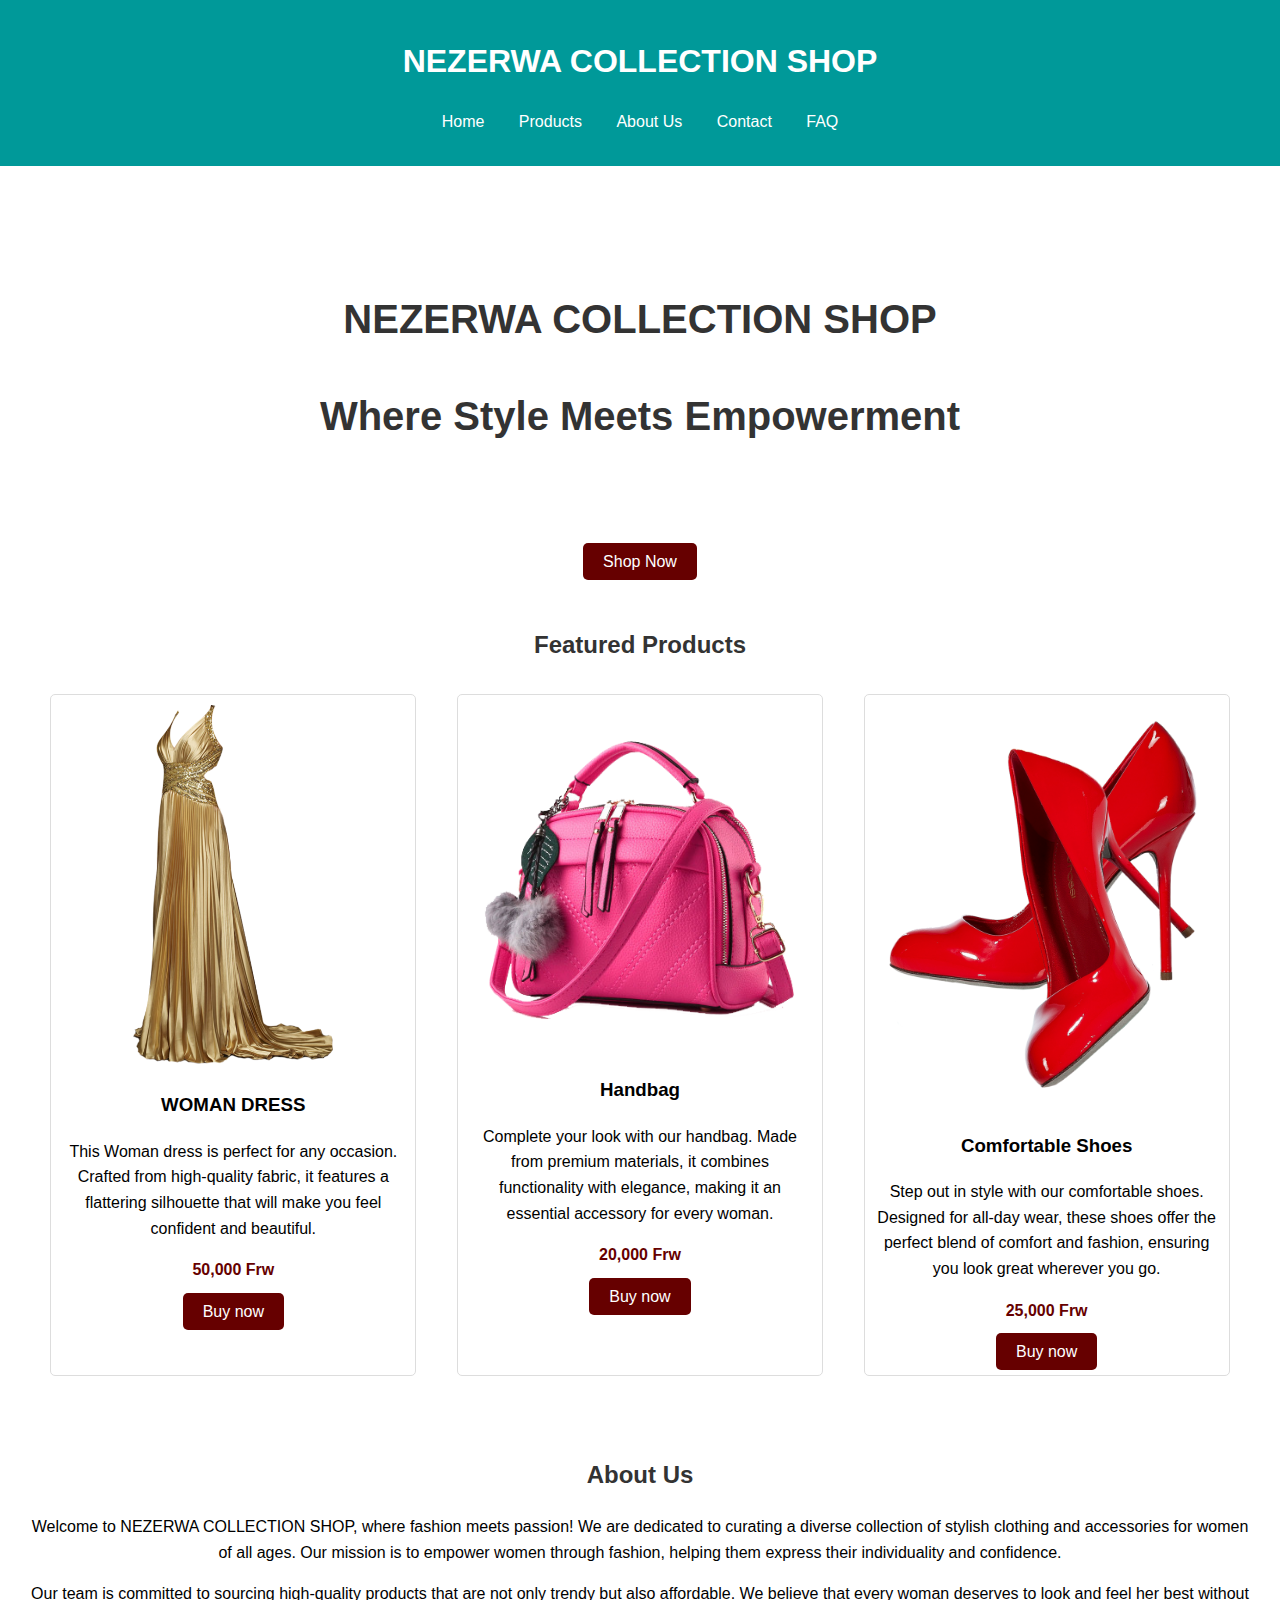
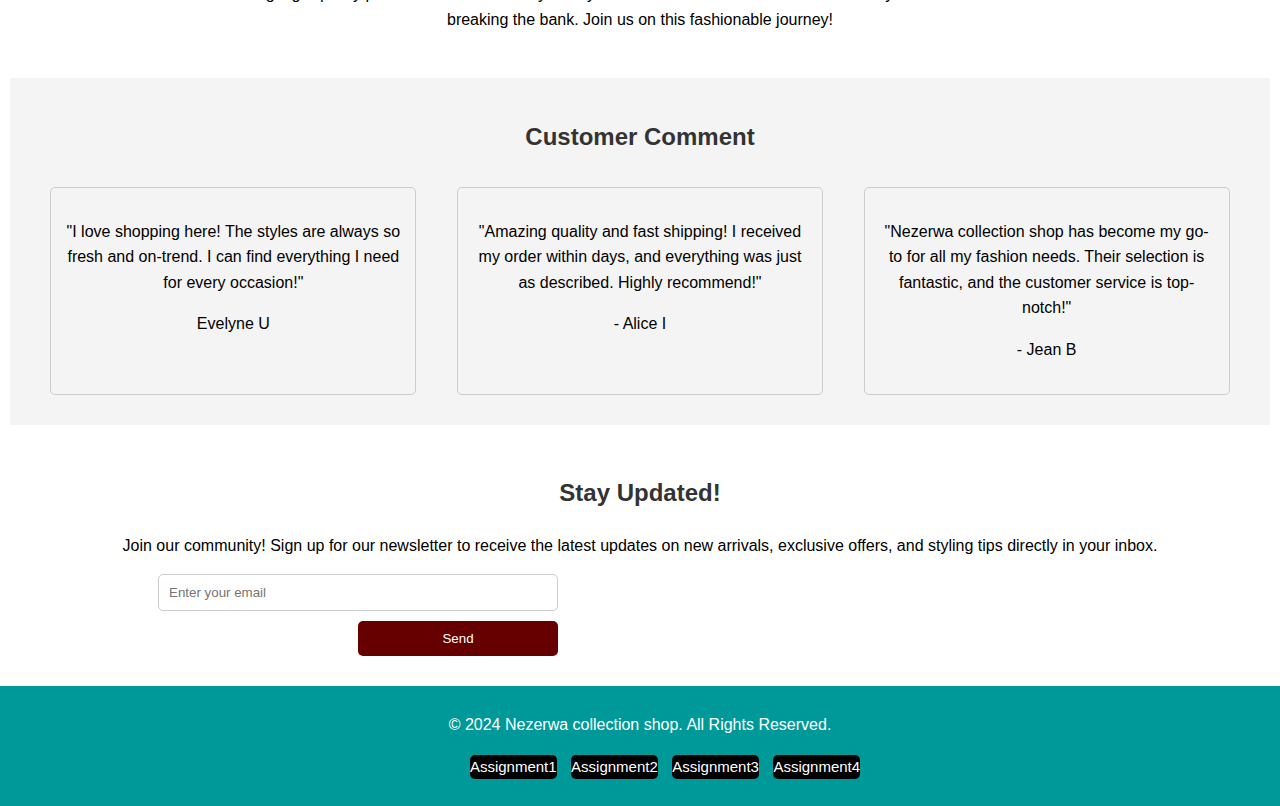
<file: index.html>
<!DOCTYPE html>
<html lang="en">
<head>
    <meta charset="UTF-8">
    <meta name="viewport" content="width=device-width, initial-scale=1.0">
    <title>NEZERWA COLLECTION SHOP-buy</title>
    <link rel="stylesheet" href="styles.css">
    <style type="text/css">
        * {
    box-sizing: border-box;
}

body {
    font-family: Arial, sans-serif;
    margin: 0;
    padding: 0;
    line-height: 1.6;
}

header {
    background: #009999;
    color: #fff;
    padding: 15px 0;
    text-align: center;
}

nav ul {
    list-style: none;
    padding: 0;
}

nav ul li {
    display: inline;
    margin: 0 15px;
}

nav ul li a {
    color: #fff;
    text-decoration: none;
    height: 20px;
}

#hero {
    height: 400px;
    display: flex;
    justify-content: center;
    align-items: center;
    color: white;
    text-align: center;
}

.hero-content h2 {
    font-size: 2.5em;
    margin-bottom: 10px;
}

.hero-content p {
    font-size: 1.2em;
    margin-bottom: 20px;
}

.btn {
    background:#660000;
    color: white;
    padding: 10px 20px;
    border: none;
    border-radius: 5px;
    text-decoration: none;
}

#products, #about, #testimonials, #newsletter {
    padding: 20px;
    text-align: center;
}

.product-container {
    display: flex;
    justify-content: space-around;
    flex-wrap: wrap;
}

.product {
    border: 1px solid #ddd;
    border-radius: 5px;
    padding: 10px;
    margin: 10px;
    width: 30%;
}

.product img {
    max-width: 100%;
    border-radius: 5px;
}

.price {
    font-weight: bold;
    color: #660000;;
}

#testimonials {
    background: #f4f4f4;
    padding: 20px;
}

.testimonial-container {
    display: flex;
    justify-content: space-around;
    flex-wrap: wrap;
}

.testimonial {
    border: 1px solid #ccc;
    border-radius: 5px;
    padding: 15px;
    margin: 10px;
    width: 30%;
}

#newsletter {
    padding: 20px;
    text-align: center;
}

form {
    margin-top: 10px;
}

form input {
    padding: 10px;
    width: 400px;
    border: 1px solid #ccc;
    border-radius: 5px;
    margin-left: 128px;
}
form .btn{
    margin-left: 328px;
    width: 200px;
}

footer {
    text-align: center;
    padding: 10px;
    background: #009999;
    color: #fff;
}
footer ol li {
    display:inline-flex;
    text-align: center;
    margin-left: 10px;
    font-size: 15px;
    color: white;
    background-color: black;
    border-radius: 5px;
}


    </style>
</head>
<body>
    <header>
        <h1>NEZERWA COLLECTION SHOP</h1>
        <nav>
            <ul>
                <li><a href="index.html">Home</a></li>
                <li><a href="products.html">Products</a></li>
                <li><a href="about.html">About Us</a></li>
                <li><a href="contact.html">Contact</a></li>
                <li><a href="faq.html">FAQ</a></li>
            </ul>
        </nav>
    </header>
<section id="hero">
        <div class="hero-content">

Welcome to NEZERWA COLLECTION SHOP
Where Style Meets Empowerment
At NEZERWA COLLECTION, we believe that fashion is more than just clothing; it's a powerful form of self-expression. Our carefully curated collection celebrates the diverse beauty of women, offering stylish and high-quality pieces that inspire confidence and creativity.
            <h2>NEZERWA COLLECTION SHOP</h2>
            <h2>Where Style Meets Empowerment</h2>
            <p>At NEZERWA COLLECTION SHOP, we believe that fashion is an expression of individuality.Explore our collection to find the perfect pieces that reflect your unique style and personality. From chic dresses to stylish accessories, we have something for every woman.</p>
            <a href="products.html" class="btn">Shop Now</a>
        </div>
    </section>

    <section id="products">
        <h2>Featured Products</h2>
        <div class="product-container">
            <div class="product">
                <img src="medias/dress.png" alt="Elegant Dress" width="200">
                <h3>WOMAN DRESS</h3>
                <p>This Woman dress is perfect for any occasion. Crafted from high-quality fabric, it features a flattering silhouette that will make you feel confident and beautiful.</p>
                <p class="price">50,000 Frw</p>
                <a href="buy.html" class="btn">Buy now</a>
            </div>
            <div class="product">
                <img src="medias/bag.png" alt="Stylish Handbag">
                <h3>Handbag</h3>
                <p>Complete your look with our  handbag. Made from premium materials, it combines functionality with elegance, making it an essential accessory for every woman.</p>
                <p class="price">20,000 Frw</p>
                <a href="buy.html" class="btn">Buy now</a>
            </div>
            <div class="product">
                <img src="medias/shoes.png" alt="Comfortable Shoes">
                <h3>Comfortable Shoes</h3>
                <p>Step out in style with our comfortable shoes. Designed for all-day wear, these shoes offer the perfect blend of comfort and fashion, ensuring you look great wherever you go.</p>
                <p class="price">25,000 Frw</p>
                <a href="buy.html" class="btn">Buy now</a>
            </div>
        </div>
    </section>

    <section id="about">
        <h2>About Us</h2>
        <p>Welcome to NEZERWA COLLECTION SHOP, where fashion meets passion! We are dedicated to curating a diverse collection of stylish clothing and accessories for women of all ages. Our mission is to empower women through fashion, helping them express their individuality and confidence.</p>
        <p>Our team is committed to sourcing high-quality products that are not only trendy but also affordable. We believe that every woman deserves to look and feel her best without breaking the bank. Join us on this fashionable journey!</p>
    </section>

    <section id="testimonials">
        <h2>Customer Comment</h2>
        <div class="testimonial-container">
            <div class="testimonial">
                <p>"I love shopping here! The styles are always so fresh and on-trend. I can find everything I need for every occasion!"</p>
                <p> Evelyne U</p>
            </div>
            <div class="testimonial">
                <p>"Amazing quality and fast shipping! I received my order within days, and everything was just as described. Highly recommend!"</p>
                <p>- Alice I</p>
            </div>
            <div class="testimonial">
                <p>"Nezerwa collection shop has become my go-to for all my fashion needs. Their selection is fantastic, and the customer service is top-notch!"</p>
                <p>- Jean B</p>
            </div>
        </div>
    </section>

    <section id="newsletter">
        <h2>Stay Updated!</h2>
        <p>Join our community! Sign up for our newsletter to receive the latest updates on new arrivals, exclusive offers, and styling tips directly in your inbox.</p>
        <form>
            <input type="email" placeholder="Enter your email" required>
            <button type="submit" class="btn">Send</button></a>
        </form>
    </section>
    <footer>
        <p>&copy; 2024 Nezerwa collection shop. All Rights Reserved.</p>
            <ol>
                 <a href="Assignment/Ass1.html"><li>Assignment1</li></a>
                 <a href="Assignment/Ass2.html"><li>Assignment2</li></a>
                 <a href="Assignment/Ass3.html"><li>Assignment3</li></a>
                 <a href="#"><li>Assignment4</li></a>
            </ol>
        </nav>
    </footer>
</body>
</html>
</file>
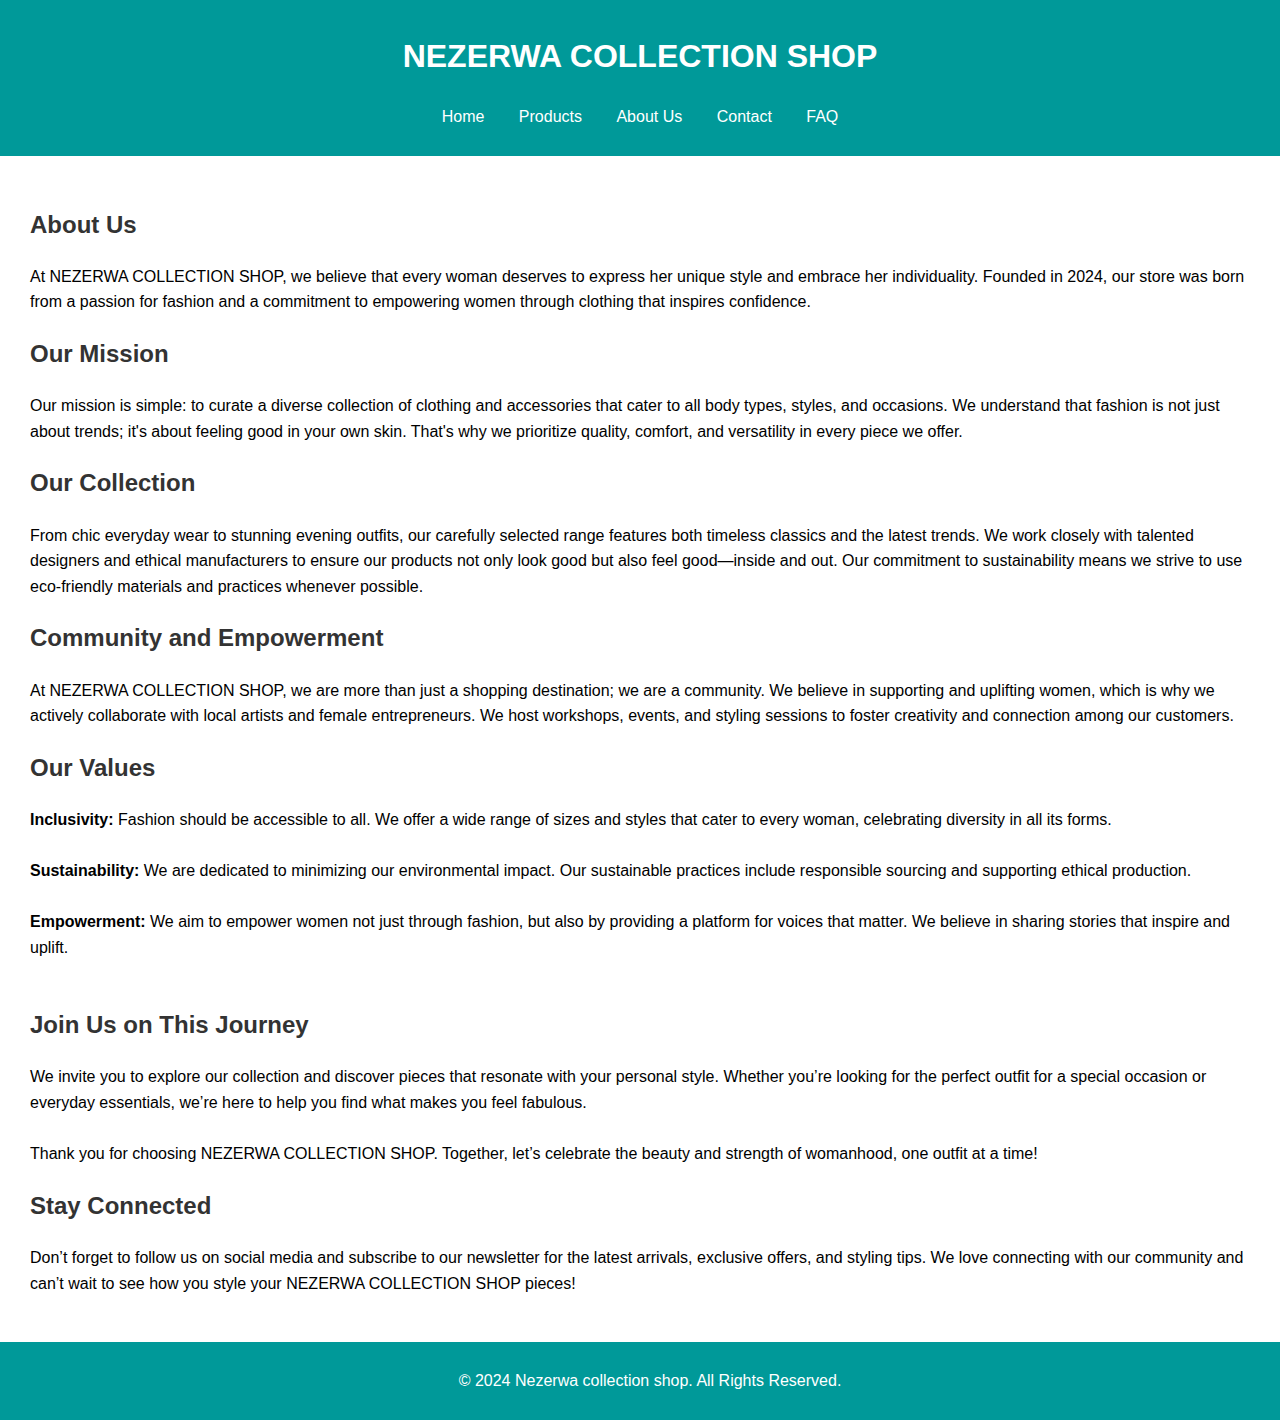
<file: about.html>
<!DOCTYPE html>
<html lang="en">
<head>
    <meta charset="UTF-8">
    <meta name="viewport" content="width=device-width, initial-scale=1.0">
    <title>NEZERWA COLLECTION SHOP - About Us</title>
    <link rel="stylesheet" href="styles.css">
</head>
<body>
    <header>
        <h1>NEZERWA COLLECTION SHOP</h1>
        <nav>
            <ul>
                <li><a href="index.html">Home</a></li>
                <li><a href="products.html">Products</a></li>
                <li><a href="about.html">About Us</a></li>
                <li><a href="contact.html">Contact</a></li>
                <li><a href="faq.html">FAQ</a></li>
            </ul>
        </nav>
    </header>

    <section id="about">
        <h2>About Us</h2>
<p>
At NEZERWA COLLECTION SHOP, we believe that every woman deserves to express her unique style and embrace her individuality. Founded in 2024, our store was born from a passion for fashion and a commitment to empowering women through clothing that inspires confidence.
</p>
</div>
<div class="mission">
<h2>Our Mission</h2>
Our mission is simple: to curate a diverse collection of clothing and accessories that cater to all body types, styles, and occasions. We understand that fashion is not just about trends; it's about feeling good in your own skin. That's why we prioritize quality, comfort, and versatility in every piece we offer.
</div>
<h2>Our Collection</h2>
From chic everyday wear to stunning evening outfits, our carefully selected range features both timeless classics and the latest trends. We work closely with talented designers and ethical manufacturers to ensure our products not only look good but also feel good—inside and out. Our commitment to sustainability means we strive to use eco-friendly materials and practices whenever possible.

<h2>Community and Empowerment</h2>
At NEZERWA COLLECTION SHOP, we are more than just a shopping destination; we are a community. We believe in supporting and uplifting women, which is why we actively collaborate with local artists and female entrepreneurs. We host workshops, events, and styling sessions to foster creativity and connection among our customers.

<h2>Our Values</h2>
<strong>Inclusivity:</strong> Fashion should be accessible to all. We offer a wide range of sizes and styles that cater to every woman, celebrating diversity in all its forms.

<br><br>

<strong>Sustainability:</strong> We are dedicated to minimizing our environmental impact. Our sustainable practices include responsible sourcing and supporting ethical production.

<br><br>

<strong>Empowerment:</strong> We aim to empower women not just through fashion, but also by providing a platform for voices that matter. We believe in sharing stories that inspire and uplift.

<br><br>

<h2>Join Us on This Journey</h2>
We invite you to explore our collection and discover pieces that resonate with your personal style. Whether you’re looking for the perfect outfit for a special occasion or everyday essentials, we’re here to help you find what makes you feel fabulous.

<br><br>

Thank you for choosing NEZERWA COLLECTION SHOP. Together, let’s celebrate the beauty and strength of womanhood, one outfit at a time!

<h2>Stay Connected</h2>
Don’t forget to follow us on social media and subscribe to our newsletter for the latest arrivals, exclusive offers, and styling tips. We love connecting with our community and can’t wait to see how you style your NEZERWA COLLECTION SHOP pieces!</p>
    </section>

    <footer>
        <p>&copy; 2024 Nezerwa collection shop. All Rights Reserved.</p>
    </footer>
</body>
</html>
</file>
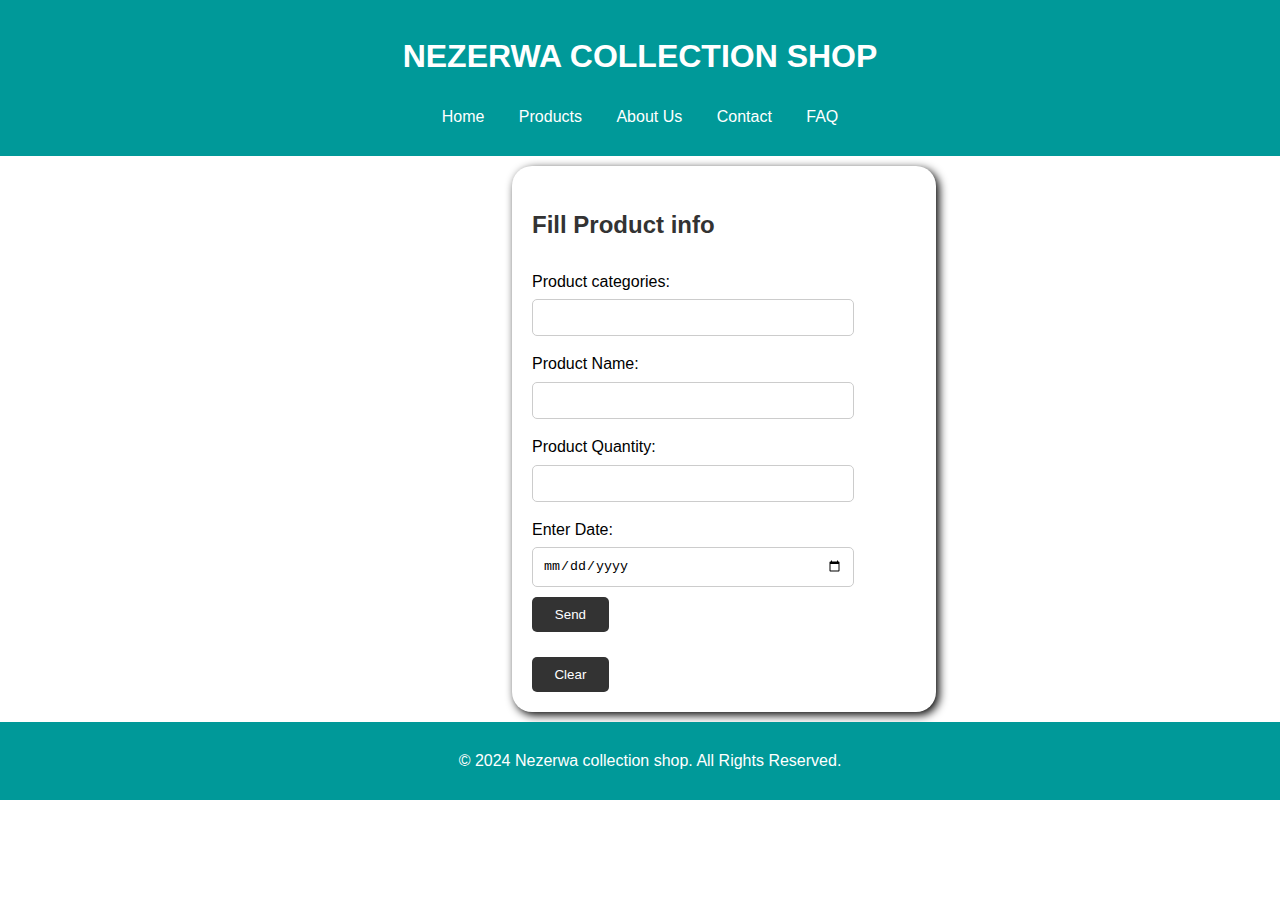
<file: buy.html>
<!DOCTYPE html>
<html lang="en">
<head>
    <meta charset="UTF-8">
    <meta name="viewport" content="width=device-width, initial-scale=1.0">
    <title>NEZERWA COLLECTION SHOP - Contact</title>
    <link rel="stylesheet" href="styles.css">
    <style type="text/css">
        #contact{
            margin-left: 40%;
            width: 30%;
            box-shadow: 3px 3px 10px black;
            border-radius: 20px;
        }
        form{
            height: 40%;
            width: 20%;
        }
        form input{
            width: 300px;
        }
        form label{
            width: 300px;
        }
        .socialmedia img{
            height: 35px;
            width: 25px;
            margin-left: 20px;
        }
        label{
            margin: 10px 0 5px;
        }
    </style>
</head>
<body>
    <header>
        <h1>NEZERWA COLLECTION SHOP</h1>
        <nav>
            <ul>
                <li><a href="index.html">Home</a></li>
                <li><a href="products.html">Products</a></li>
                <li><a href="about.html">About Us</a></li>
                <li><a href="contact.html">Contact</a></li>
                <li><a href="faq.html">FAQ</a></li>
            </ul>
        </nav>
    </header>

    <section id="contact">
        <h2>Fill Product info</h2>
        <form>
            <label for="name">Product categories:</label>
            <input type="text" id="namec" name="namec" required>
            <label for="name">Product Name:</label>
            <input type="text" id="namec" name="namec" required>
            <label for="email">Product Quantity:</label>
            <input type="quantity" id="quantity" name="quantity" required>
             <label for="name">Enter Date:</label>
            <input type="date"  name="date" required>
             <button type="submit">Send</button><br>
             <button type="reset">Clear</button>
        </form>
    </section>
    <footer>
        <p>&copy; 2024 Nezerwa collection shop. All Rights Reserved.</p>
    </footer>
</body>
</html>
</file>
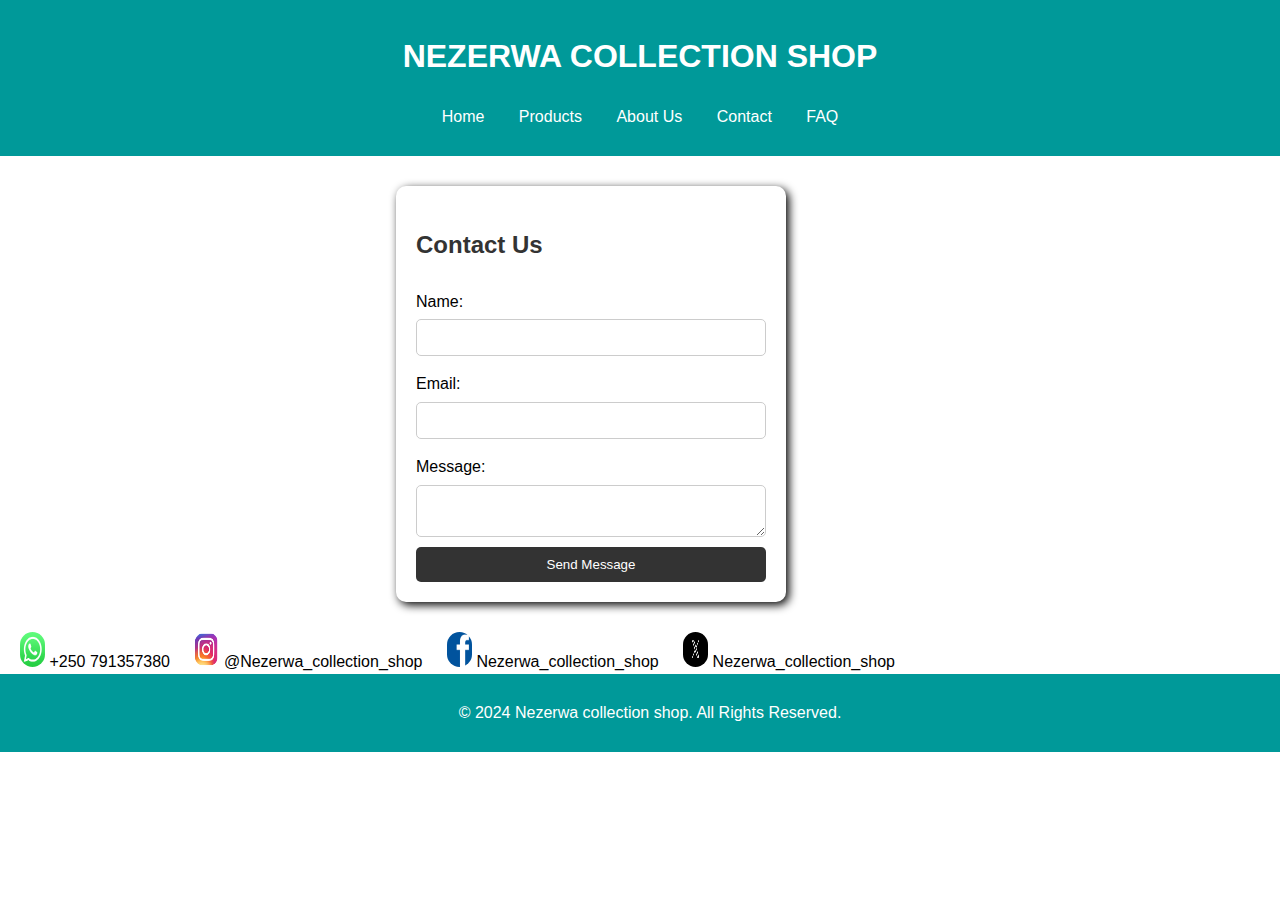
<file: contact.html>
<!DOCTYPE html>
<html lang="en">
<head>
    <meta charset="UTF-8">
    <meta name="viewport" content="width=device-width, initial-scale=1.0">
    <title>NEZERWA COLLECTION SHOP - Contact</title>
    <link rel="stylesheet" href="styles.css">
    <style type="text/css">

        form{
            height: 40%;
            width: 350px;
            margin-left: 30%;
            max-width: 400px;
            box-shadow: 3px 3px 10px black;
            padding: 20px;
            border-radius: 10px;
        }
        .socialmedia img{
            height: 35px;
            width: 25px;
            margin-left: 20px;
            border-radius: 10rem;
        }

    </style>
</head>
<body>
    <header>
        <h1>NEZERWA COLLECTION SHOP</h1>
        <nav>
            <ul>
                <li><a href="index.html">Home</a></li>
                <li><a href="products.html">Products</a></li>
                <li><a href="about.html">About Us</a></li>
                <li><a href="contact.html">Contact</a></li>
                <li><a href="faq.html">FAQ</a></li>
            </ul>
        </nav>
    </header>

    <section id="contact">
     
        
        <form>
            <h2>Contact Us</h2>
            <label for="name">Name:</label>
            <input type="text" id="name" name="name" required>

            <label for="email">Email:</label>
            <input type="email" id="email" name="email" required>

            <label for="message">Message:</label>
            <textarea id="message" name="message" required></textarea>
            <button type="submit">Send Message</button>
        </form>
    </section>
    <div class="socialmedia">
 
       <a href="https://web.whatsapp.com"> <img src="medias/watsapp.png"></a>
         +250 791357380
         <a href="https://www.instagram.com">  <img src="medias/instagram.png"></a>
          @Nezerwa_collection_shop
         <a href="https://www.facebook.com">  <img src="medias/facebook.png"></a>
         Nezerwa_collection_shop
          <a href="https://x.com/i/flow/login">  <img src="medias/download.png"></a>
         Nezerwa_collection_shop
    </div>

    <footer>
        <p>&copy; 2024 Nezerwa collection shop. All Rights Reserved.</p>
    </footer>
</body>
</html>
</file>
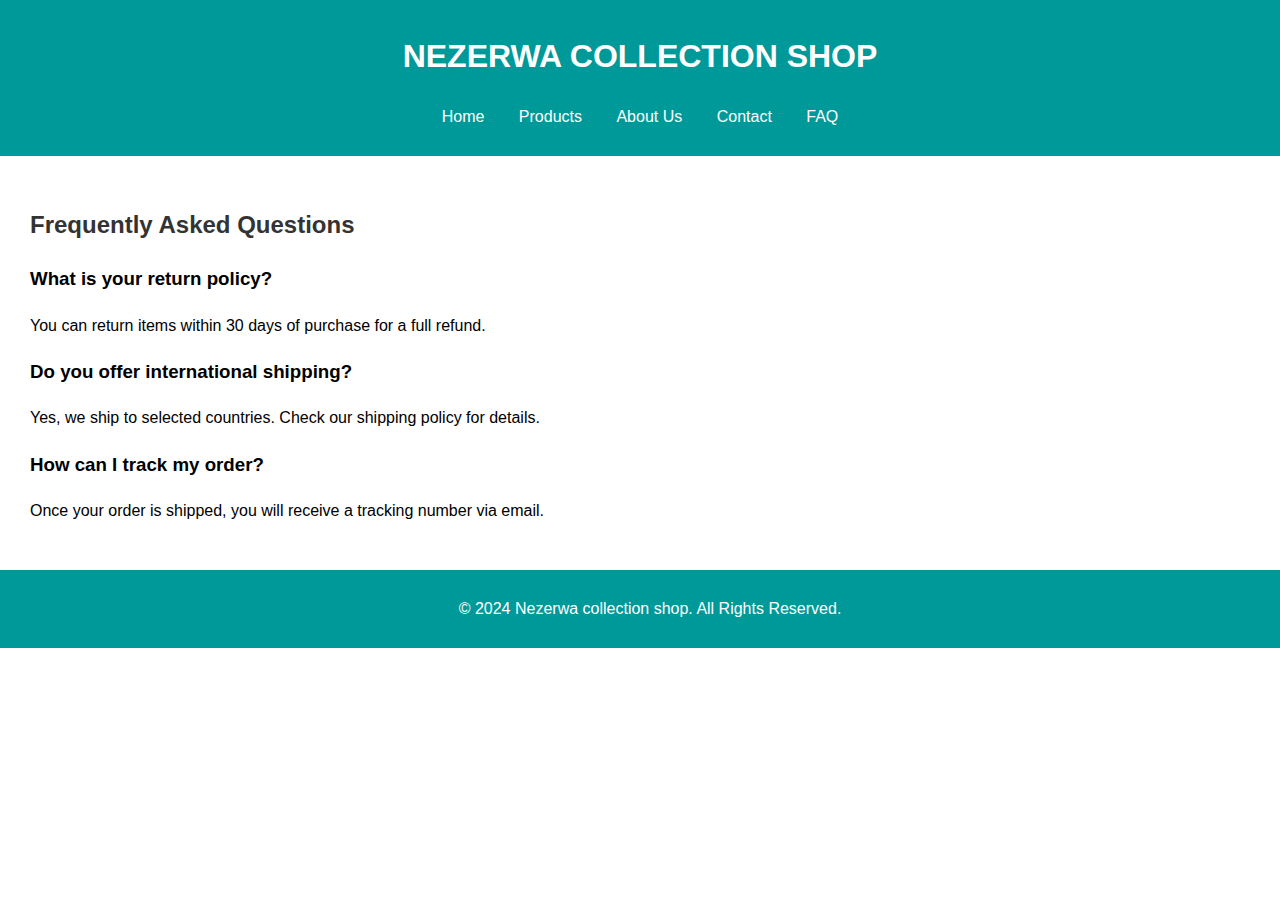
<file: faq.html>
<!DOCTYPE html>
<html lang="en">
<head>
    <meta charset="UTF-8">
    <meta name="viewport" content="width=device-width, initial-scale=1.0">
    <title>NEZERWA COLLECTION SHOP - FAQ</title>
    <link rel="stylesheet" href="styles.css">
</head>
<body>
    <header>
        <h1>NEZERWA COLLECTION SHOP</h1>
        <nav>
            <ul>
                <li><a href="index.html">Home</a></li>
                <li><a href="products.html">Products</a></li>
                <li><a href="about.html">About Us</a></li>
                <li><a href="contact.html">Contact</a></li>
                <li><a href="faq.html">FAQ</a></li>
            </ul>
        </nav>
    </header>

    <section id="faq">
        <h2>Frequently Asked Questions</h2>
        <h3>What is your return policy?</h3>
        <p>You can return items within 30 days of purchase for a full refund.</p>
        <h3>Do you offer international shipping?</h3>
        <p>Yes, we ship to selected countries. Check our shipping policy for details.</p>
        <h3>How can I track my order?</h3>
        <p>Once your order is shipped, you will receive a tracking number via email.</p>
    </section>

    <footer>
        <p>&copy; 2024 Nezerwa collection shop. All Rights Reserved.</p>
    </footer>
</body>
</html>
</file>
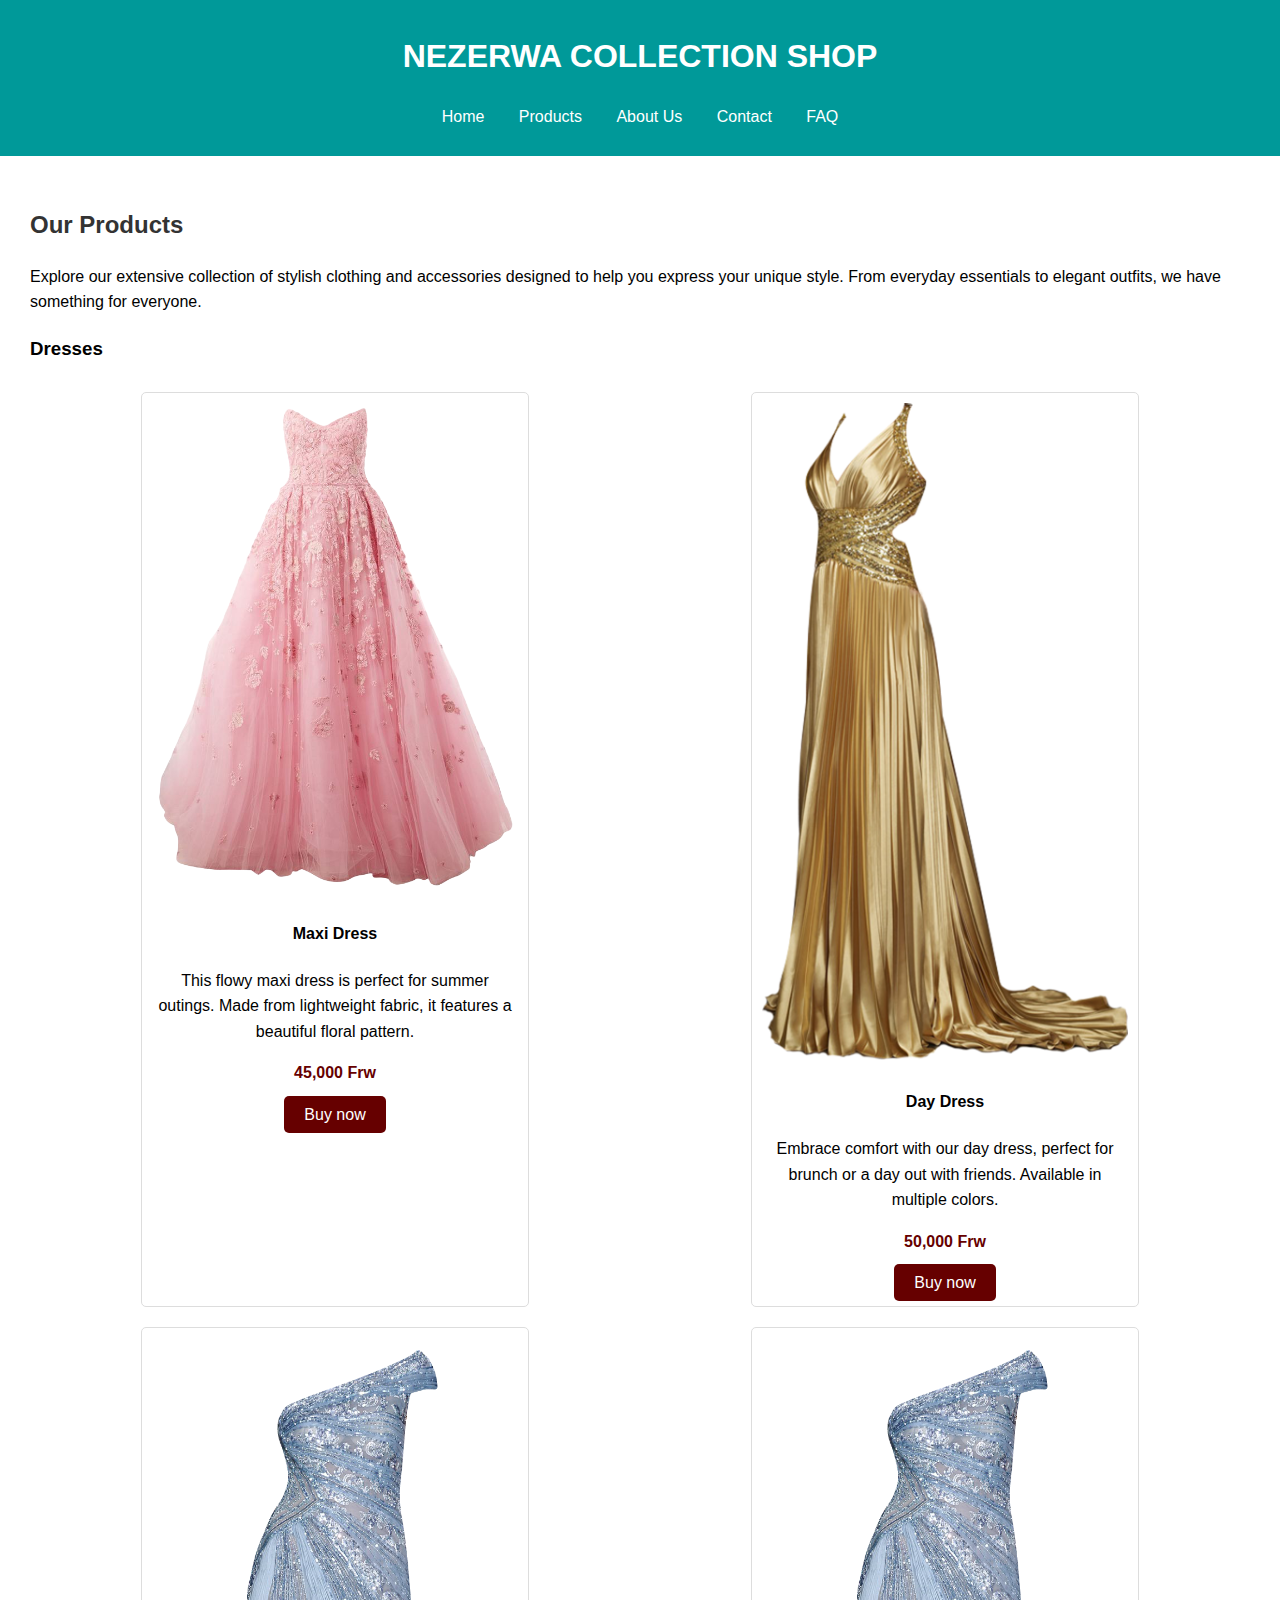
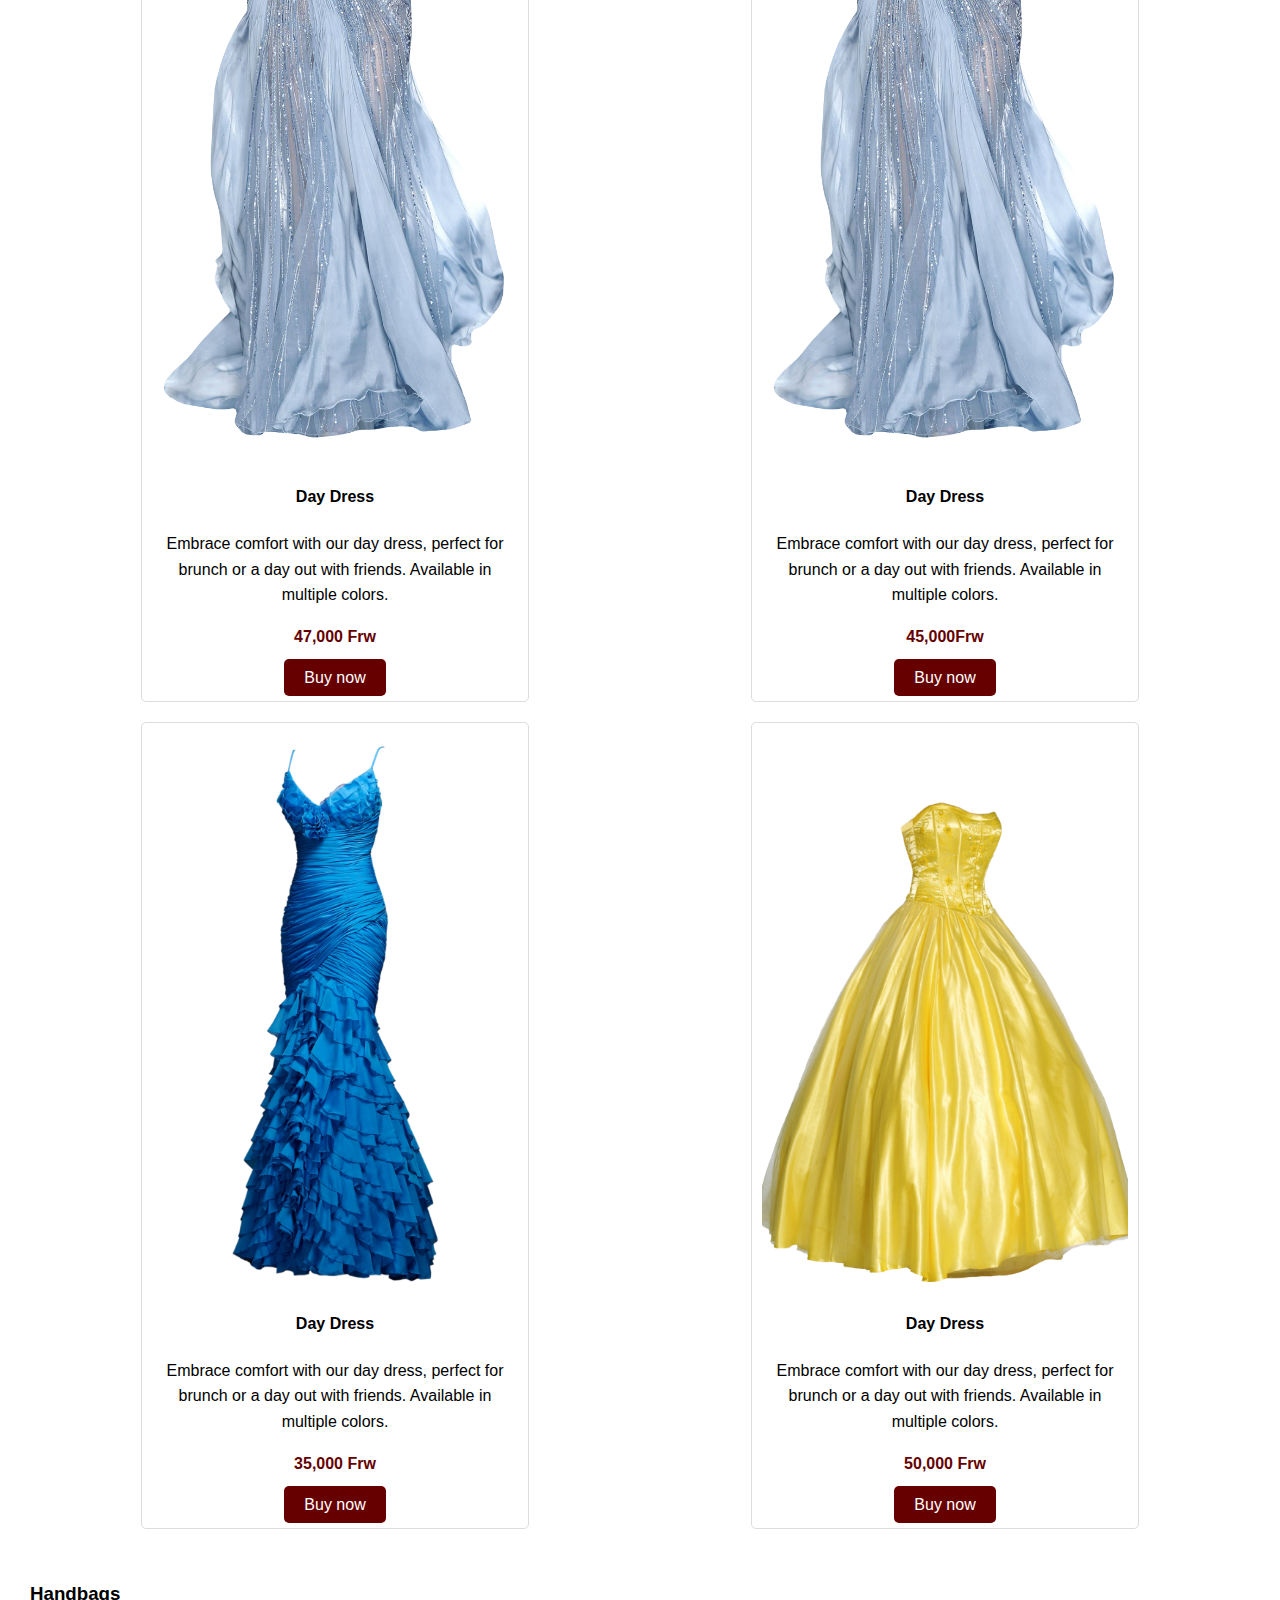
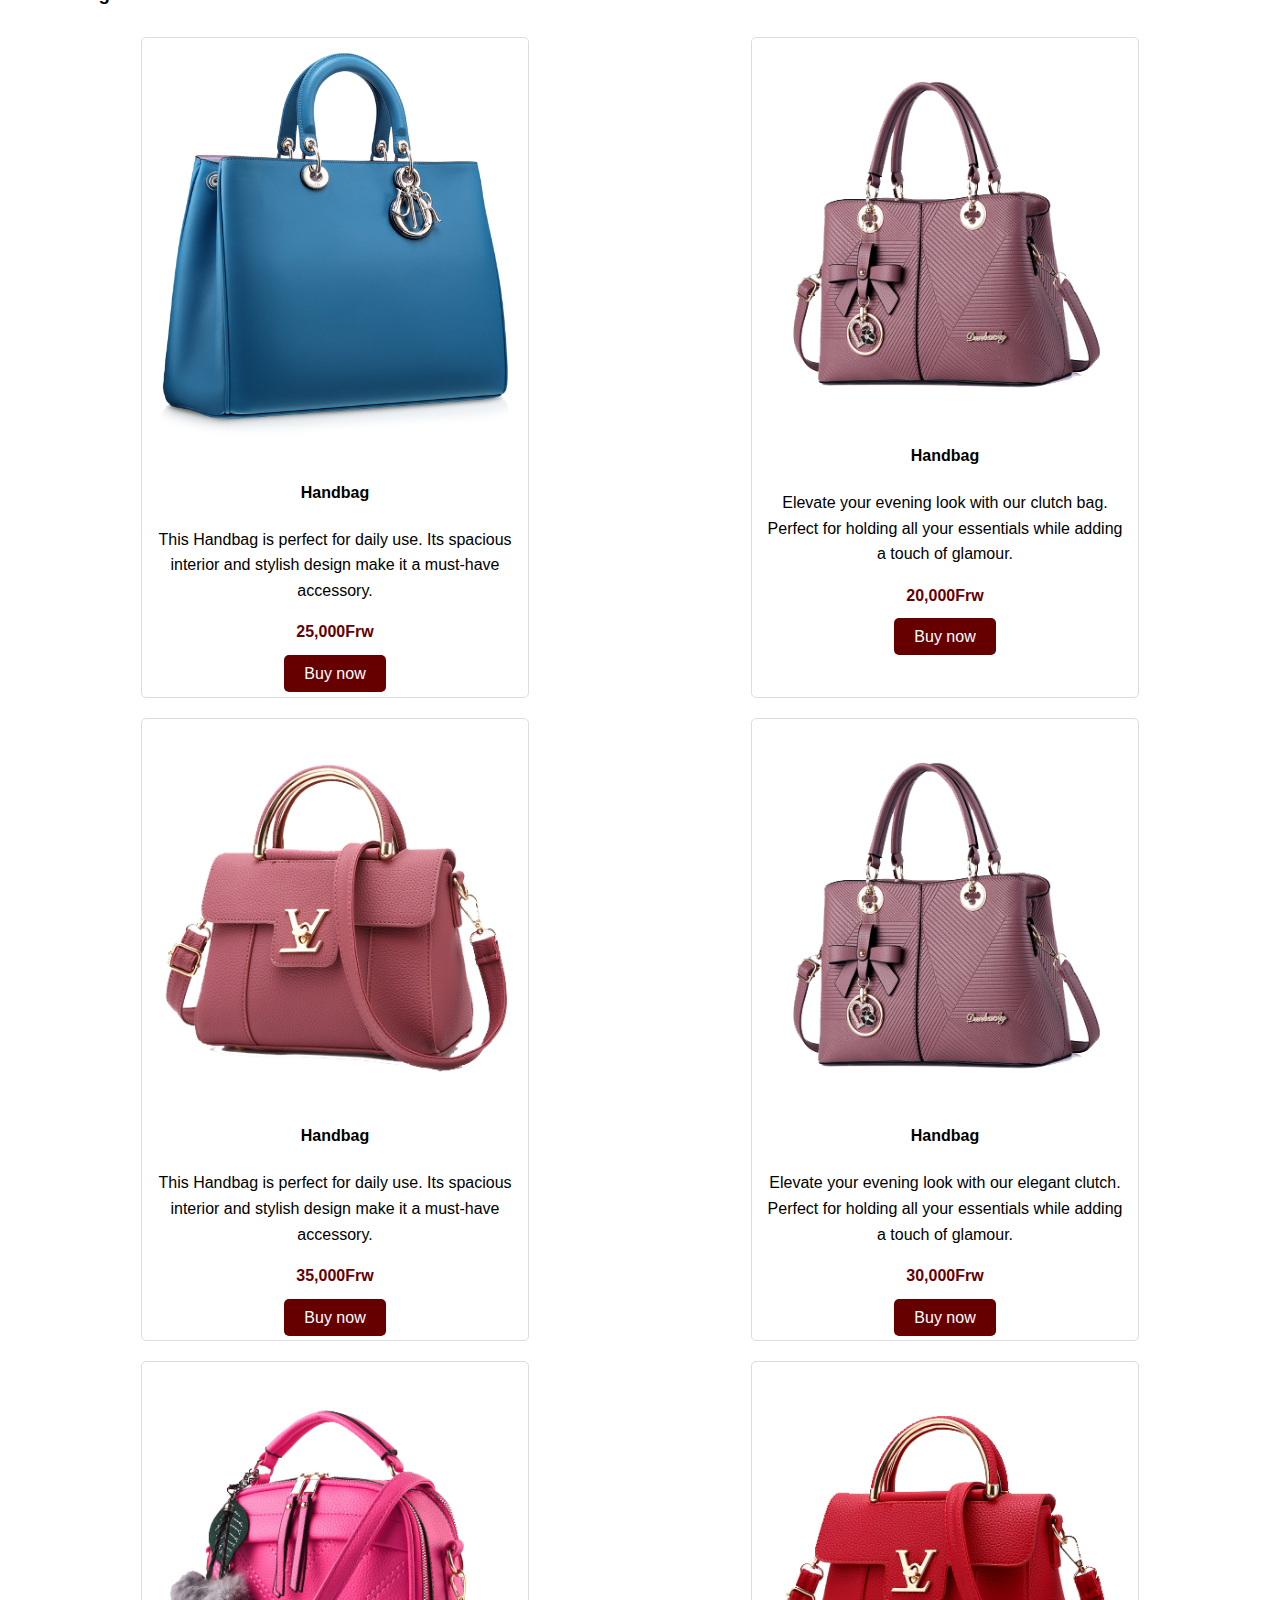
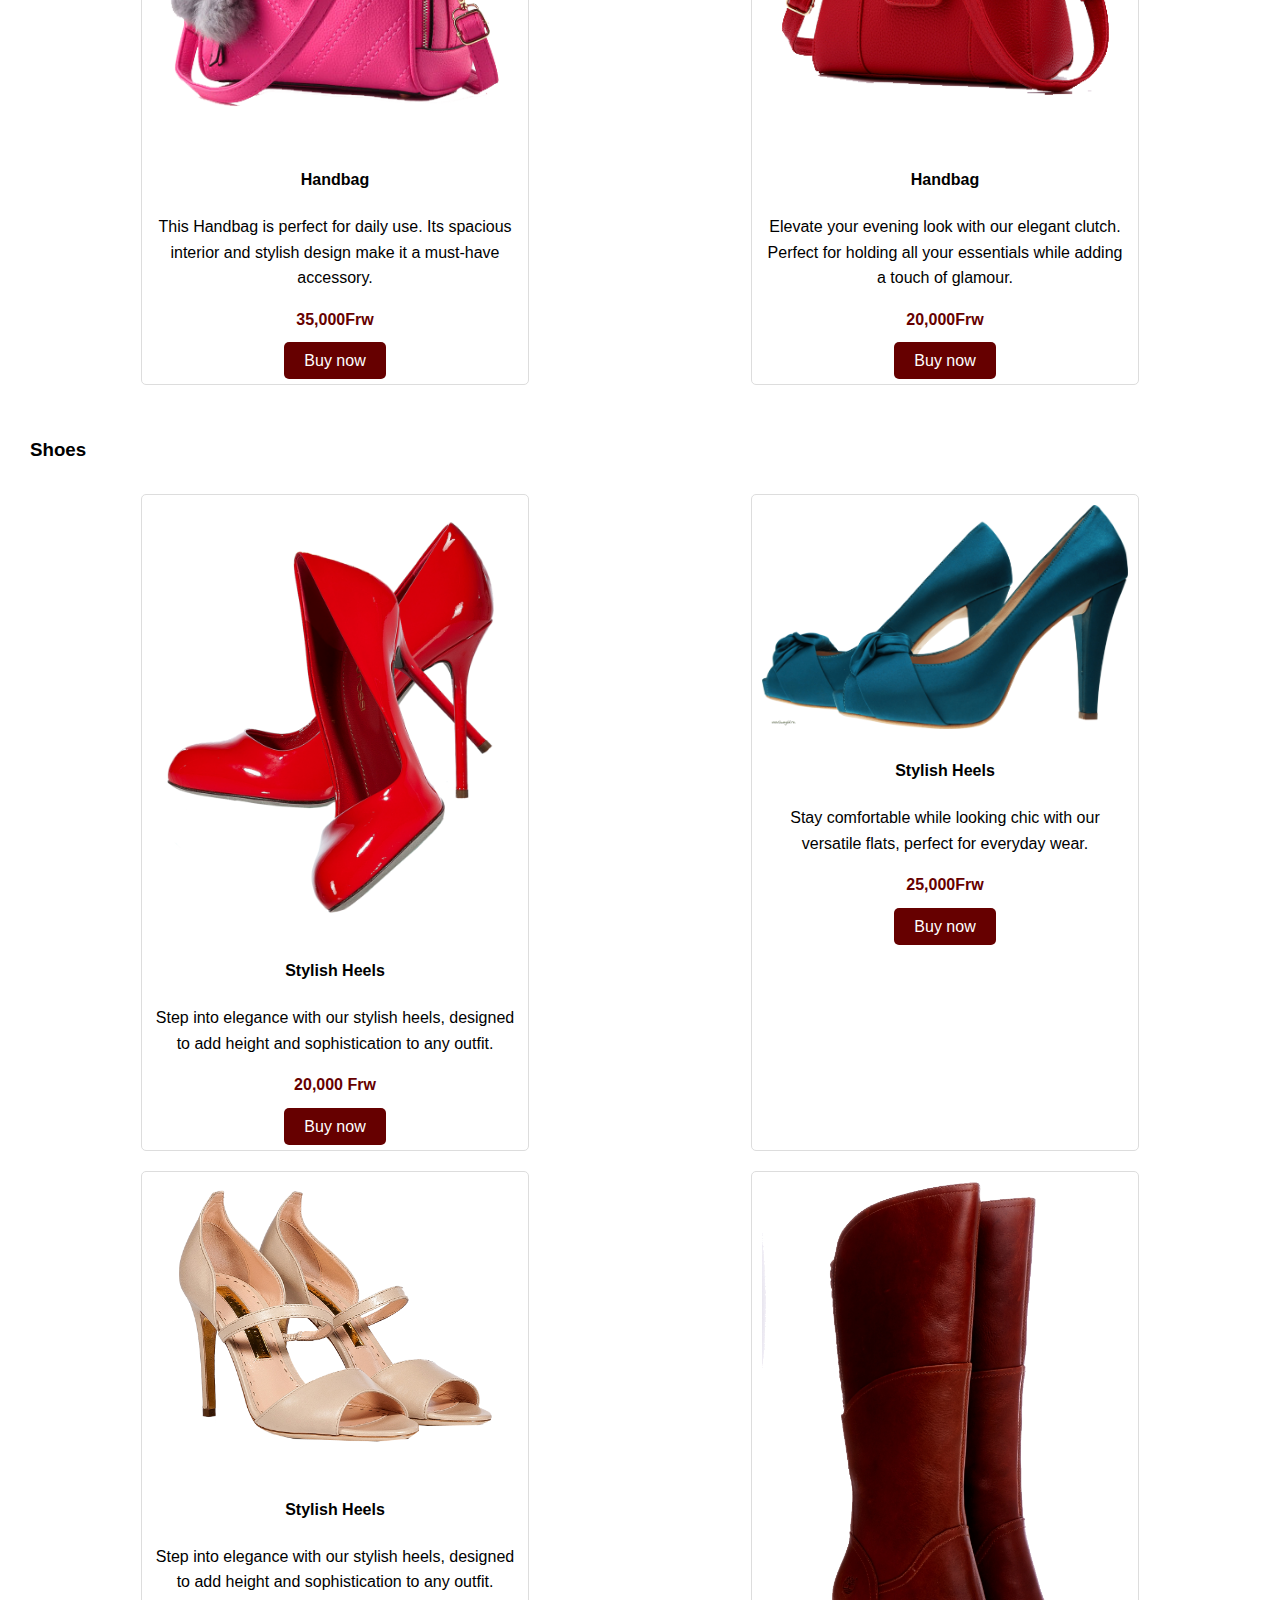
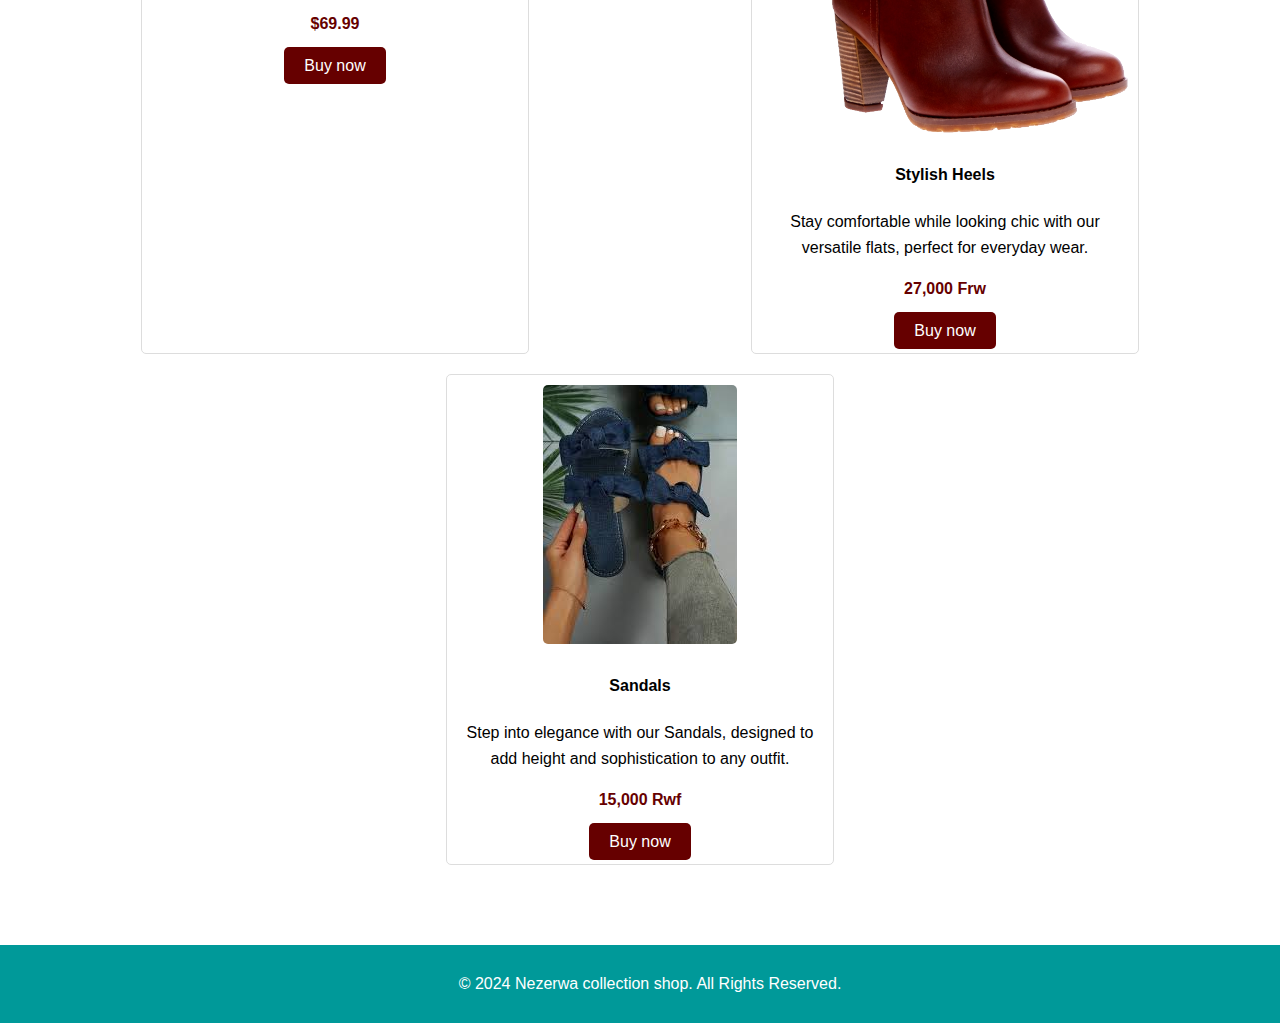
<file: products.html>
<!DOCTYPE html>
<html lang="en">
<head>
    <meta charset="UTF-8">
    <meta name="viewport" content="width=device-width, initial-scale=1.0">
    <title>NEZERWA COLLECTION SHOP-product</title>
    <link rel="stylesheet" href="styles.css">
    <style type="text/css">
    .product-category {
        margin-bottom: 40px;
    }

    .product-container {
        display: flex;
        justify-content: space-around;
    }

    .product {
        border: 1px solid #ddd;
        border-radius: 5px;
        padding: 10px;
        margin: 10px;
        width: 30%;
        text-align: center;
    }

    .product img {
        max-width: 100%;
        border-radius: 5px;
    }

    .price {
        font-weight: bold;
        color: #660000;
    }
    .btn {
    background: #660000;
    color: white;
    padding: 10px 20px;
    border: none;
    border-radius: 5px;
    text-decoration: none;
    </style>
</head>
<body>
    <header>
        <h1>NEZERWA COLLECTION SHOP</h1>
        <nav>
            <ul>
                <li><a href="index.html">Home</a></li>
                <li><a href="products.html">Products</a></li>
                <li><a href="about.html">About Us</a></li>
                <li><a href="contact.html">Contact</a></li>
                <li><a href="faq.html">FAQ</a></li>
            </ul>
        </nav>
    </header>

     <section id="products">
        <h2>Our Products</h2>
        <p>Explore our extensive collection of stylish clothing and accessories designed to help you express your unique style. From everyday essentials to elegant outfits, we have something for everyone.</p>

        <div class="product-category">
            <h3>Dresses</h3>
            <div class="product-container">
                <div class="product">
                    <img src="medias/drees2.png" alt="Elegant Maxi Dress">
                    <h4> Maxi Dress</h4>
                    <p>This flowy maxi dress is perfect for summer outings. Made from lightweight fabric, it features a beautiful floral pattern.</p>
                    <p class="price">45,000 Frw</p>
                    <a href="buy.html" class="btn">Buy now</a>
                </div>
                <div class="product">
                    <img src="medias/dress.png" alt="Casual Day Dress">
                    <h4>Day Dress</h4>
                    <p>Embrace comfort with our  day dress, perfect for brunch or a day out with friends. Available in multiple colors.</p>
                    <p class="price">50,000 Frw</p>
                    <a href="buy.html" class="btn">Buy now</a>
                </div>
                <div class="product">
                    <img src="medias/pngwing.com (4).png" alt="Casual Day Dress">
                    <h4>Day Dress</h4>
                    <p>Embrace comfort with our day dress, perfect for brunch or a day out with friends. Available in multiple colors.</p>
                    <p class="price">47,000 Frw</p>
                    <a href="buy.html" class="btn">Buy now</a>
                </div>
                <div class="product">
                    <img src="medias/pngwing.com (4).png" alt="Casual Day Dress">
                    <h4>Day Dress</h4>
                    <p>Embrace comfort with our  day dress, perfect for brunch or a day out with friends. Available in multiple colors.</p>
                    <p class="price">45,000Frw</p>
                    <a href="buy.html" class="btn">Buy now</a>
                </div>
                               
                                <div class="product">
                    <img src="medias/pngwing.com (5).png" alt="Casual Day Dress">
                    <h4> Day Dress</h4>
                    <p>Embrace comfort with our day dress, perfect for brunch or a day out with friends. Available in multiple colors.</p>
                    <p class="price">35,000 Frw</p>
                    <a href="buy.html" class="btn">Buy now</a>
                </div>                
                <div class="product">
                    <img src="medias/pngwing.com (6).png" alt="Casual Day Dress">
                    <h4> Day Dress</h4>
                    <p>Embrace comfort with our day dress, perfect for brunch or a day out with friends. Available in multiple colors.</p>
                    <p class="price">50,000 Frw</p>
                    <a href="buy.html" class="btn">Buy now</a>
                </div>
            </div>
        </div>

        <div class="product-category">
            <h3>Handbags</h3>
            <div class="product-container">
                <div class="product">
                    <img src="medias/pngwing.com (8).png" alt="Chic Tote Bag">
                    <h4> Handbag</h4>
                    <p>This Handbag is perfect for daily use. Its spacious interior and stylish design make it a must-have accessory.</p>
                    <p class="price">25,000Frw</p>
                    <a href="buy.html" class="btn">Buy now</a>
                </div>
                <div class="product">
                    <img src="medias/pngwing.com (9).png" alt="Elegant Clutch">
                    <h4>Handbag</h4>
                    <p>Elevate your evening look with our  clutch bag. Perfect for holding all your essentials while adding a touch of glamour.</p>
                    <p class="price">20,000Frw</p>
                    <a href="buy.html" class="btn">Buy now</a>
                </div>
                <div class="product">
                    <img src="medias/pngwing.com (10).png" alt="Chic Tote Bag">
                    <h4> Handbag</h4>
                    <p>This Handbag is perfect for daily use. Its spacious interior and stylish design make it a must-have accessory.</p>
                    <p class="price">35,000Frw</p>
                    <a href="buy.html" class="btn">Buy now</a>
                </div>
                <div class="product">
                    <img src="medias/pngwing.com (11).png" alt="Elegant Clutch">
                    <h4>Handbag</h4>
                    <p>Elevate your evening look with our elegant clutch. Perfect for holding all your essentials while adding a touch of glamour.</p>
                    <p class="price">30,000Frw</p>
                    <a href="buy.html" class="btn">Buy now</a>
                </div>
                <div class="product">
                    <img src="medias/bag.png" alt="Chic Tote Bag">
                    <h4>Handbag</h4>
                    <p>This Handbag is perfect for daily use. Its spacious interior and stylish design make it a must-have accessory.</p>
                    <p class="price">35,000Frw</p>
                    <a href="buy.html" class="btn">Buy now</a>
                </div>
                <div class="product">
                    <img src="medias/pngwing.com (13).png" alt="Elegant Clutch">
                    <h4>Handbag</h4>
                    <p>Elevate your evening look with our elegant clutch. Perfect for holding all your essentials while adding a touch of glamour.</p>
                    <p class="price">20,000Frw</p>
                    <a href="buy.html" class="btn">Buy now</a>
                </div>
            </div>
        </div>

        <div class="product-category">
            <h3>Shoes</h3>
            <div class="product-container">
                <div class="product">
                    <img src="medias/shoes.png" alt="Stylish Heels">
                    <h4>Stylish Heels</h4>
                    <p>Step into elegance with our stylish heels, designed to add height and sophistication to any outfit.</p>
                    <p class="price">20,000 Frw</p>
                    <a href="buy.html" class="btn">Buy now</a>
                </div>
                <div class="product">
                    <img src="medias/pngwing.com (2).png" alt="Comfortable Flats">
                    <h4>Stylish Heels</h4>
                    <p>Stay comfortable while looking chic with our versatile flats, perfect for everyday wear.</p>
                    <p class="price">25,000Frw</p>
                    <a href="buy.html" class="btn">Buy now</a>
                </div>
                <div class="product">
                    <img src="medias/pngwing.com (3).png" alt="Stylish Heels">
                    <h4>Stylish Heels</h4>
                    <p>Step into elegance with our stylish heels, designed to add height and sophistication to any outfit.</p>
                    <p class="price">$69.99</p>
                    <a href="buy.html" class="btn">Buy now</a>
                </div>
                <div class="product">
                    <img src="medias/pngwing.com.png" alt="Comfortable Flats">
                    <h4>Stylish Heels</h4>
                    <p>Stay comfortable while looking chic with our versatile flats, perfect for everyday wear.</p>
                    <p class="price">27,000 Frw</p>
                    <a href="buy.html" class="btn">Buy now</a>
                </div>
                <div class="product">
                    <img src="medias/images (2).jfif" alt="Stylish Heels">
                    <h4>Sandals</h4>
                    <p>Step into elegance with our Sandals, designed to add height and sophistication to any outfit.</p>
                    <p class="price">15,000 Rwf</p>
                    <a href="buy.html" class="btn">Buy now</a>
                </div>
            </div>
        </div>
    </section>

    <footer>
        <p>&copy; 2024 Nezerwa collection shop. All Rights Reserved.</p>
    </footer>
</body>
</html>
</file>
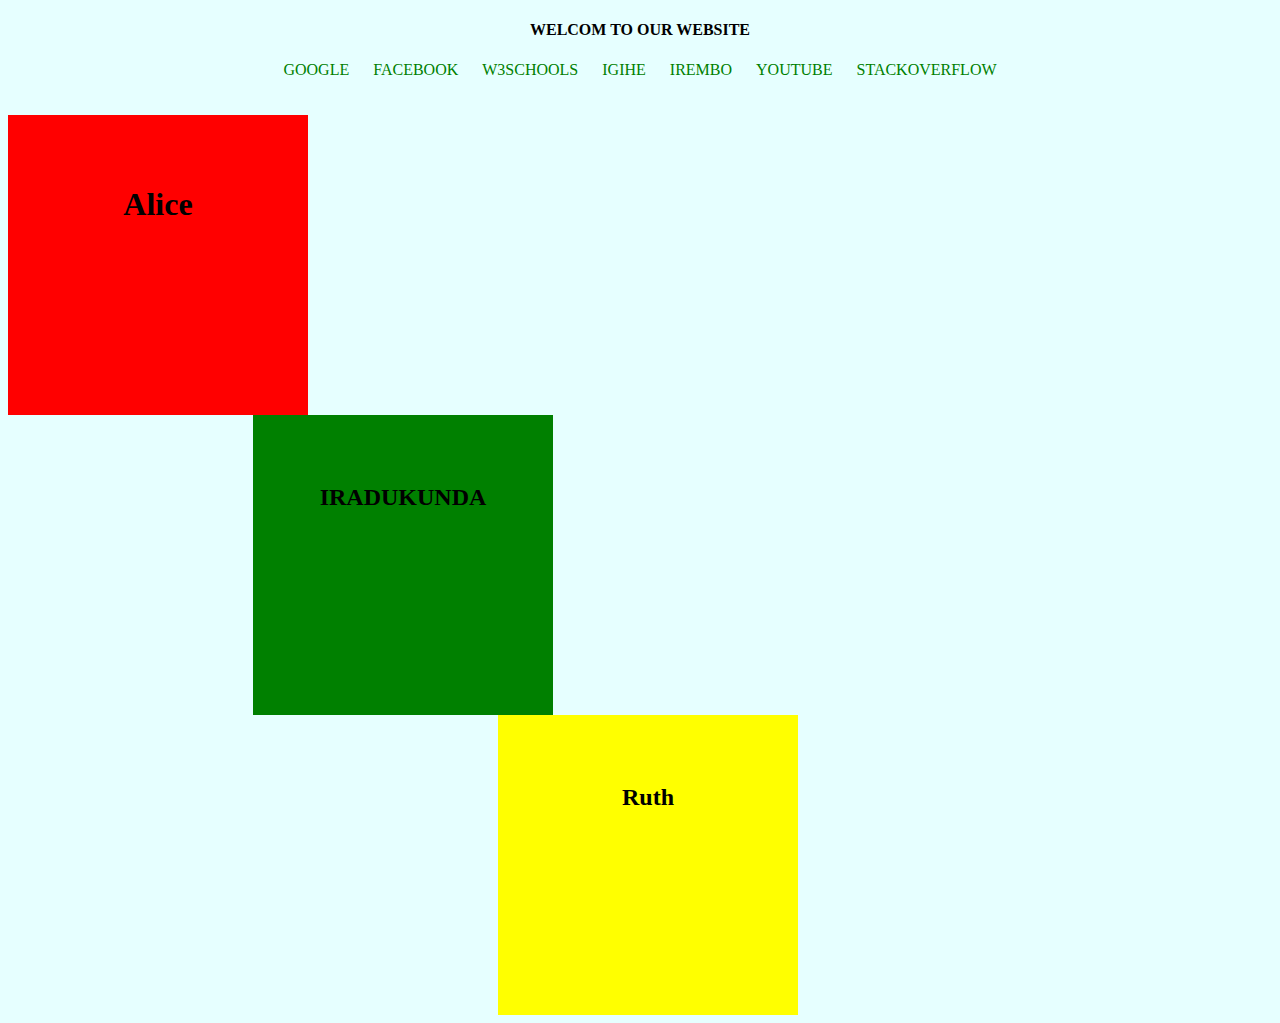
<file: Assignment/Ass2.html>
<!Doctype html>
<html>
<head>
<link rel="stylesheet" href="assignment2.css">
<title>WORK</title>
</head>
<body>
<h4>WELCOM TO OUR WEBSITE</h4>
<div>
<a href="https://www.google.com">GOOGLE</a>
<a href="https://www.facebook.com">FACEBOOK</a>
<a href="https://www.w3schools.com">W3SCHOOLS</a>
<a href="https://igihe.com">IGIHE</a>
<a href="https://irembo.gov.rw">IREMBO</a>
<a href="https://www.youtube.com/">YOUTUBE</a>
<a href="https://stackoverflow.com/">STACKOVERFLOW</a>
</div>
<br><br>
<div class="first">
<h1>Alice</h1>
</div>
<div class="second">
<h2>IRADUKUNDA</h2>
</div>
<div class="third">
<h2>Ruth</h2>
</div>
</body>
</html>
</file>
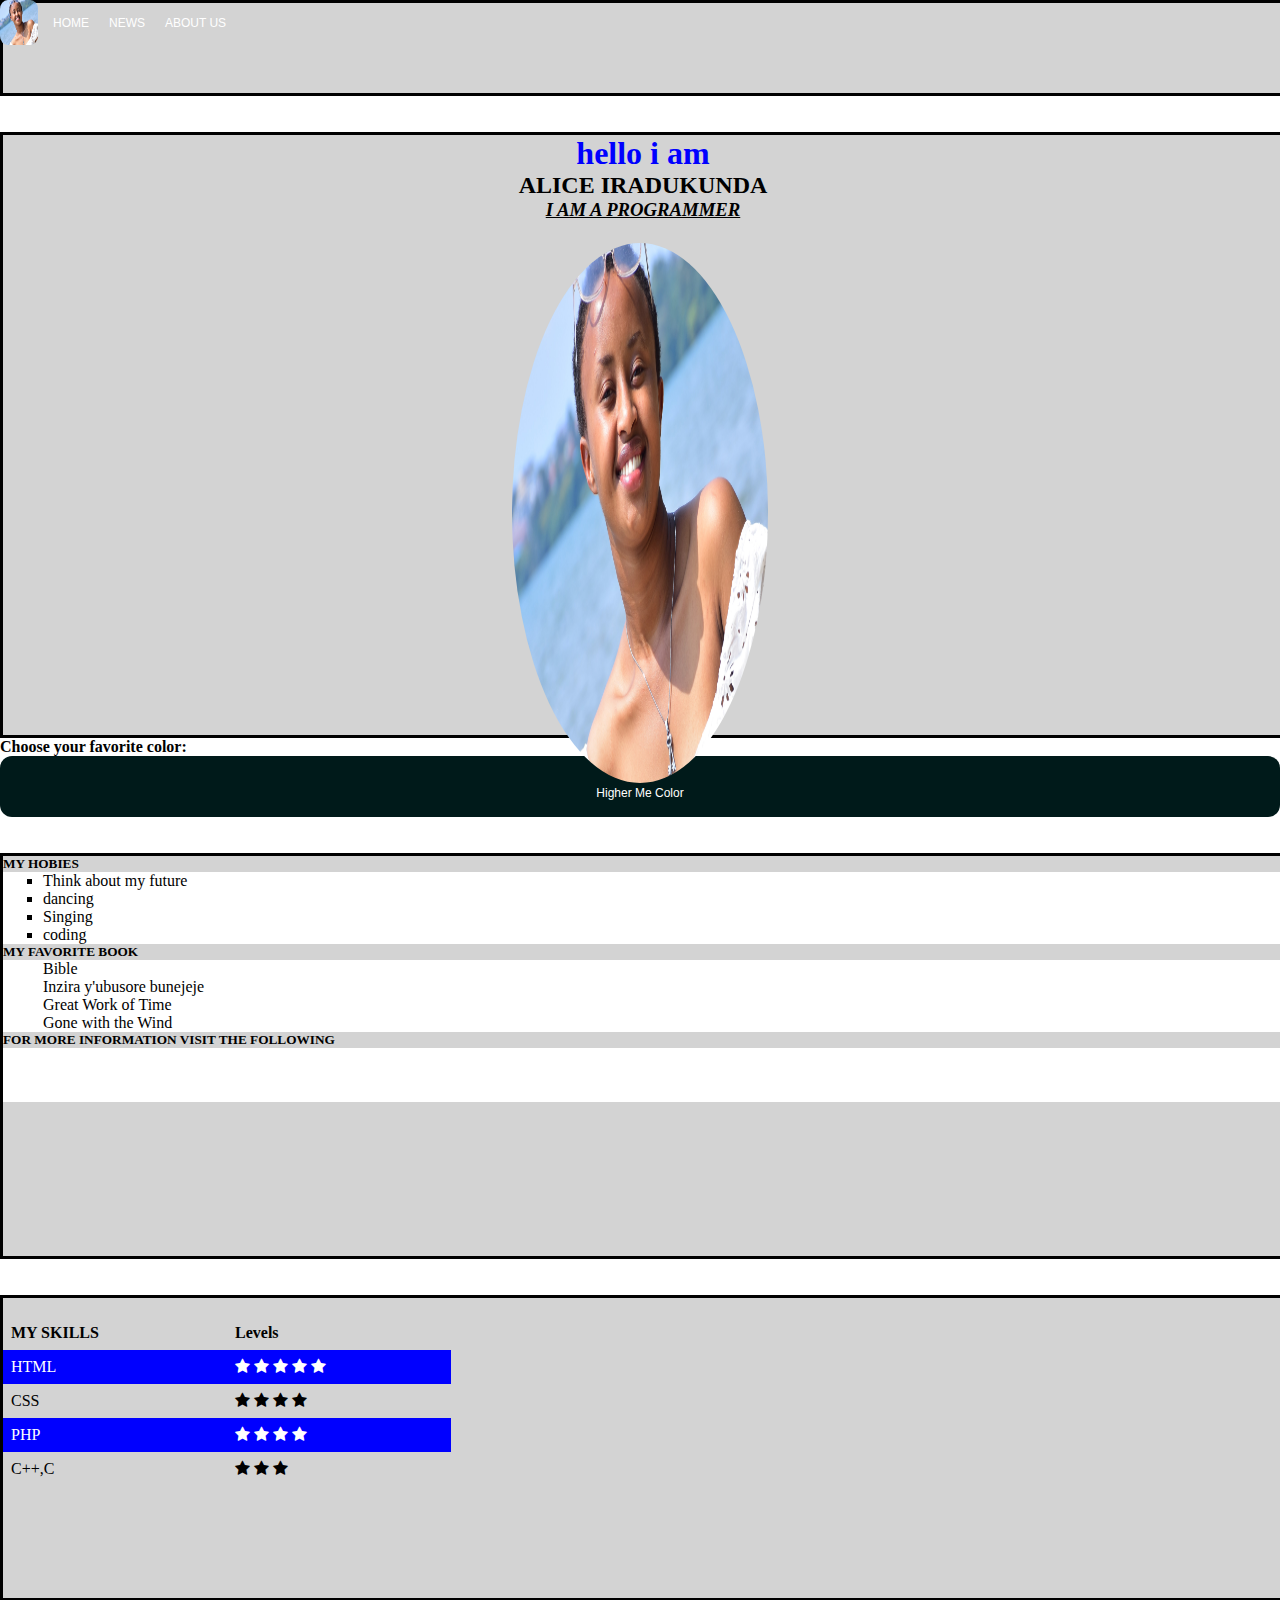
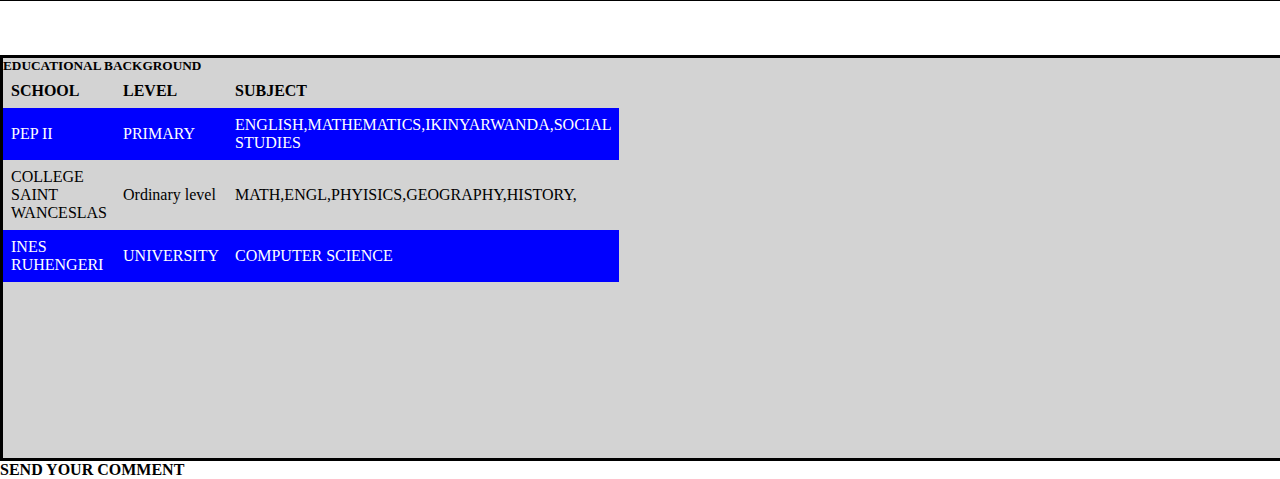
<file: Assignment/Ass3.html>
<!Doctype html>
<html>
<head>
<link rel="stylesheet" href="https://cdnjs.cloudflare.com/ajax/libs/font-awesome/4.7.0/css/font-awesome.min.css">
<link rel="stylesheet" href="work7.css">
<title>WORK7</title>
<link rel="icon" href="favicon.ico">
</head>
<body>
<img src="ruth.JPG">
<div class="navbar">
<ul>
<li><a href="#">HOME</a></li>
<li><a href="#">NEWS</a></li>
<li><a href="#">ABOUT US</a></li>
</ul>
</div>
<div class="nav">
<ol>
<li><a href="#">SIGN UP</a></li>
<li><a href="#">LOGIN</a></li>
</ol>
</div><br><br>
<div class="first">
<h1>hello i am</h1>
<h2>alice iradukunda</h2>
<h3>i am a programmer</h3>
</div>
<div class="pic">
<img src="ruth.JPG">
</div>
<h4>Choose your favorite color:</h4>
<div class="second">
<a href="https://www.w3schools.com/html/default.asp">Higher Me </a>
<a href="https://www.w3schools.com/css/css_colors.asp">Color </a>
</div>
<br><br>
<div class="third">
<h5>MY  HOBIES</h5>
<ul>
<li>Think about my future</li>
<li>dancing</li>
<li>Singing</li>
<li>coding</li>
</li>
</ul>
<h5>MY FAVORITE BOOK</h5>
<ol>
<li>Bible</li>
<li>Inzira y'ubusore bunejeje</li>
<li>Great Work of Time</li>
<li>Gone with the Wind</li>
</li>
</ol>
<h5>FOR MORE INFORMATION VISIT THE FOLLOWING</h2>
<ol>
<li><a href="https://www.facebook.com/">FACEBOOK</a></li>
<li><a href="https://www.google.com/">GOOGLE</a></li>
<li><a href="https://www.w3schools.com/">W3SCHOOLS</a></li>
</ol>
</div>
<br><br>
<div class="fouth">
<table>
<tr>
<th>MY SKILLS</th>
<th>Levels</th>
</tr>
<tr>
<td>HTML</td>
<td><span class="fa fa-star"></span>
<span class="fa fa-star"></span>
<span class="fa fa-star"></span>
<span class="fa fa-star"></span>
<span class="fa fa-star"></span>
</td>
</tr>
<tr>
<td>CSS</td>
<td>
<span class="fa fa-star checked"></span>
<span class="fa fa-star checked"></span>
<span class="fa fa-star checked"></span>
<span class="fa fa-star"></span>
</td>
</tr>
<tr>
<td>PHP</td>
<td>
<span class="fa fa-star checked"></span>
<span class="fa fa-star checked"></span>
<span class="fa fa-star checked"></span>
<span class="fa fa-star"></span>
</td>
</tr>
<tr>
<td>C++,C</td>
<td><span class="fa fa-star checked"></span>
<span class="fa fa-star checked"></span>
<span class="fa fa-star checked"></span>
</td>
</tr>
<br>
</table>
</div><br><br><br>
<div class="five">
<table>
<h5>EDUCATIONAL BACKGROUND</h2>
<tr>
<th>SCHOOL</th>
<th>LEVEL</th>
<th>SUBJECT</th>
</tr>
<tr>
<td> PEP II</td>
<td>PRIMARY</td>
<td>ENGLISH,MATHEMATICS,IKINYARWANDA,SOCIAL STUDIES</td>
</tr>
<tr>
<td>COLLEGE SAINT WANCESLAS</td>
<td>Ordinary level</td>
<td> MATH,ENGL,PHYISICS,GEOGRAPHY,HISTORY,</td>
</tr>
<tr>
<td>INES RUHENGERI</td>
<td>UNIVERSITY</td>
<td>COMPUTER SCIENCE</td>
</tr>
</table>
</div class="box">
<h4> SEND YOUR COMMENT</h4>
<form>

</form>
</div>
<div>
</body>
</html>
</file>
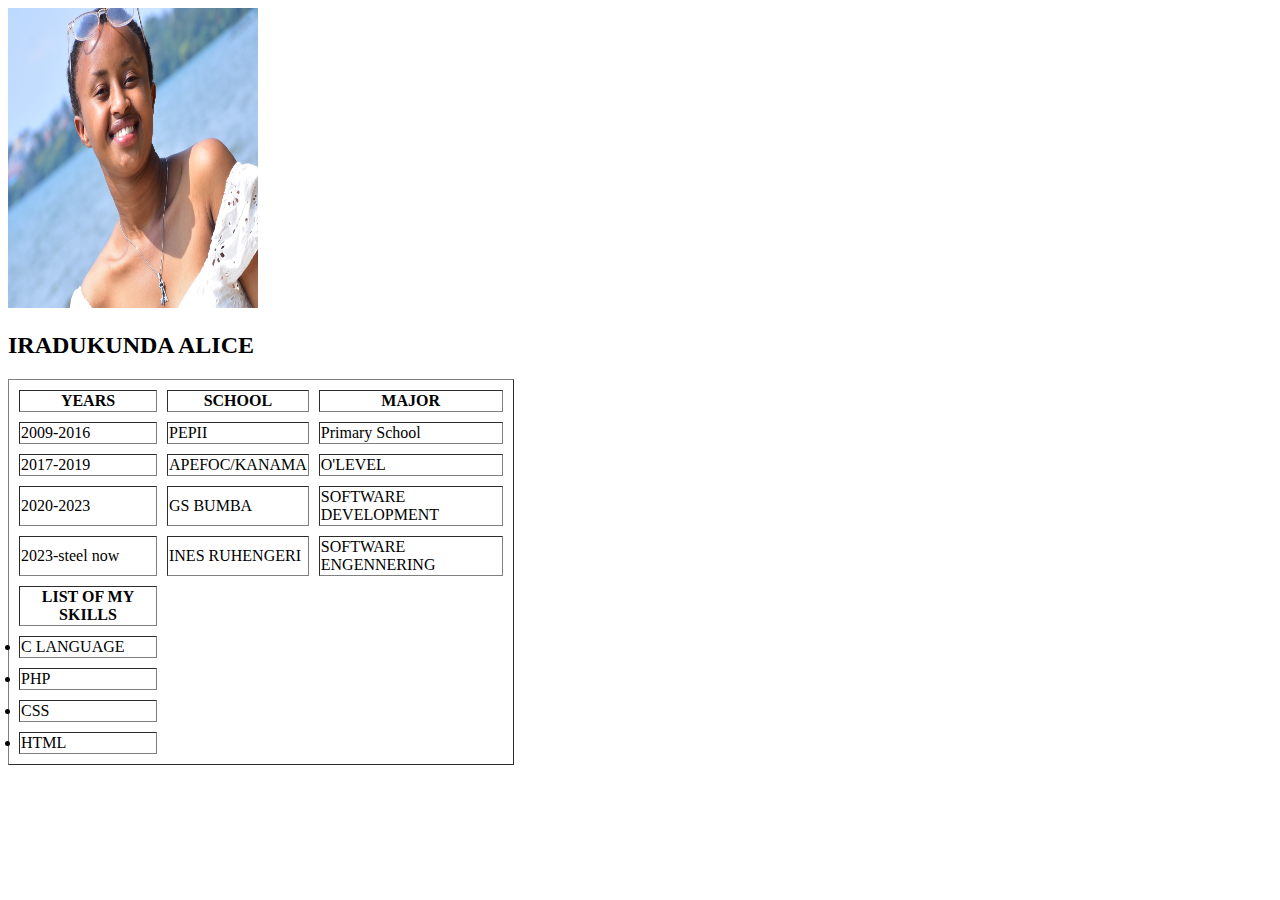
<file: Assignment/Ass4.html>
<!doctype html>
<head>
<title> My webpage</title>
</head>
<body> 
<img src="ruth.JPG" alt="My picture" width=250  height=300px ><br>
<h2>IRADUKUNDA ALICE</h2>
<p>

</p>
<p>

</p>
<table border=1 cellspacing=10 style="border-collapse=collapse; width:40%;">
<tr>
<th>YEARS</th>
<th>SCHOOL</th>
<th>MAJOR</th>
</tr>
<tr>
<td>2009-2016</td>
<td>PEPII </td>
<td> Primary School</td>
</tr>
<tr>
<td>2017-2019</td>
<td> APEFOC/KANAMA</td>
<td>O'LEVEL </td>
</tr>

<tr>
<td>2020-2023</td>
<td>GS BUMBA </td>
<td> SOFTWARE DEVELOPMENT</td>
</tr>
<td>2023-steel now</td>
<td> INES RUHENGERI</td>
<td> SOFTWARE ENGENNERING</td>
</tr>
<ul>
<tr>
<th>LIST OF MY SKILLS</th>
</tr>
<tr>
<td><li>C LANGUAGE</li></td>
</tr>
<tr>
<td><li>PHP</li></td>
</tr>
<tr>
<td><li>CSS</li></td>
</tr>
<tr>
<td><li>HTML</li></td>
</tr>
</ul>
</table>
</body>
</html>
</file>
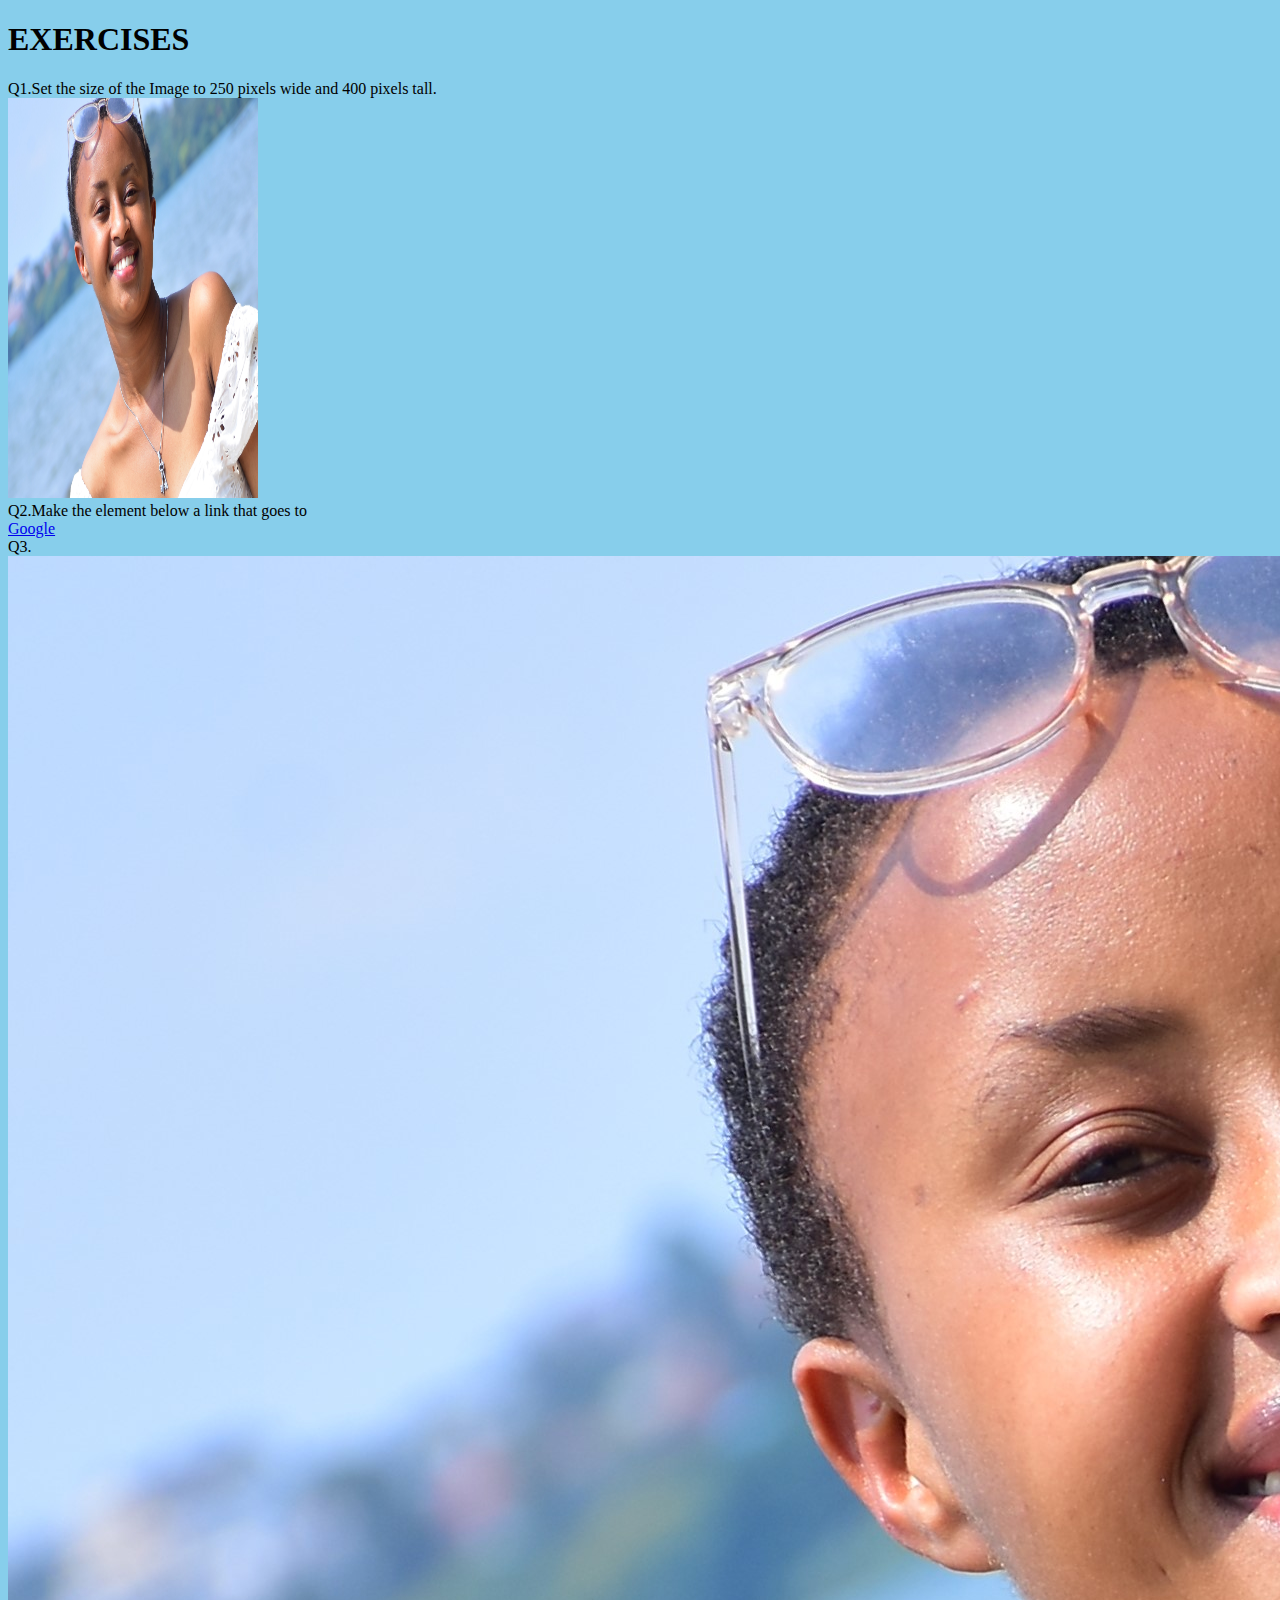
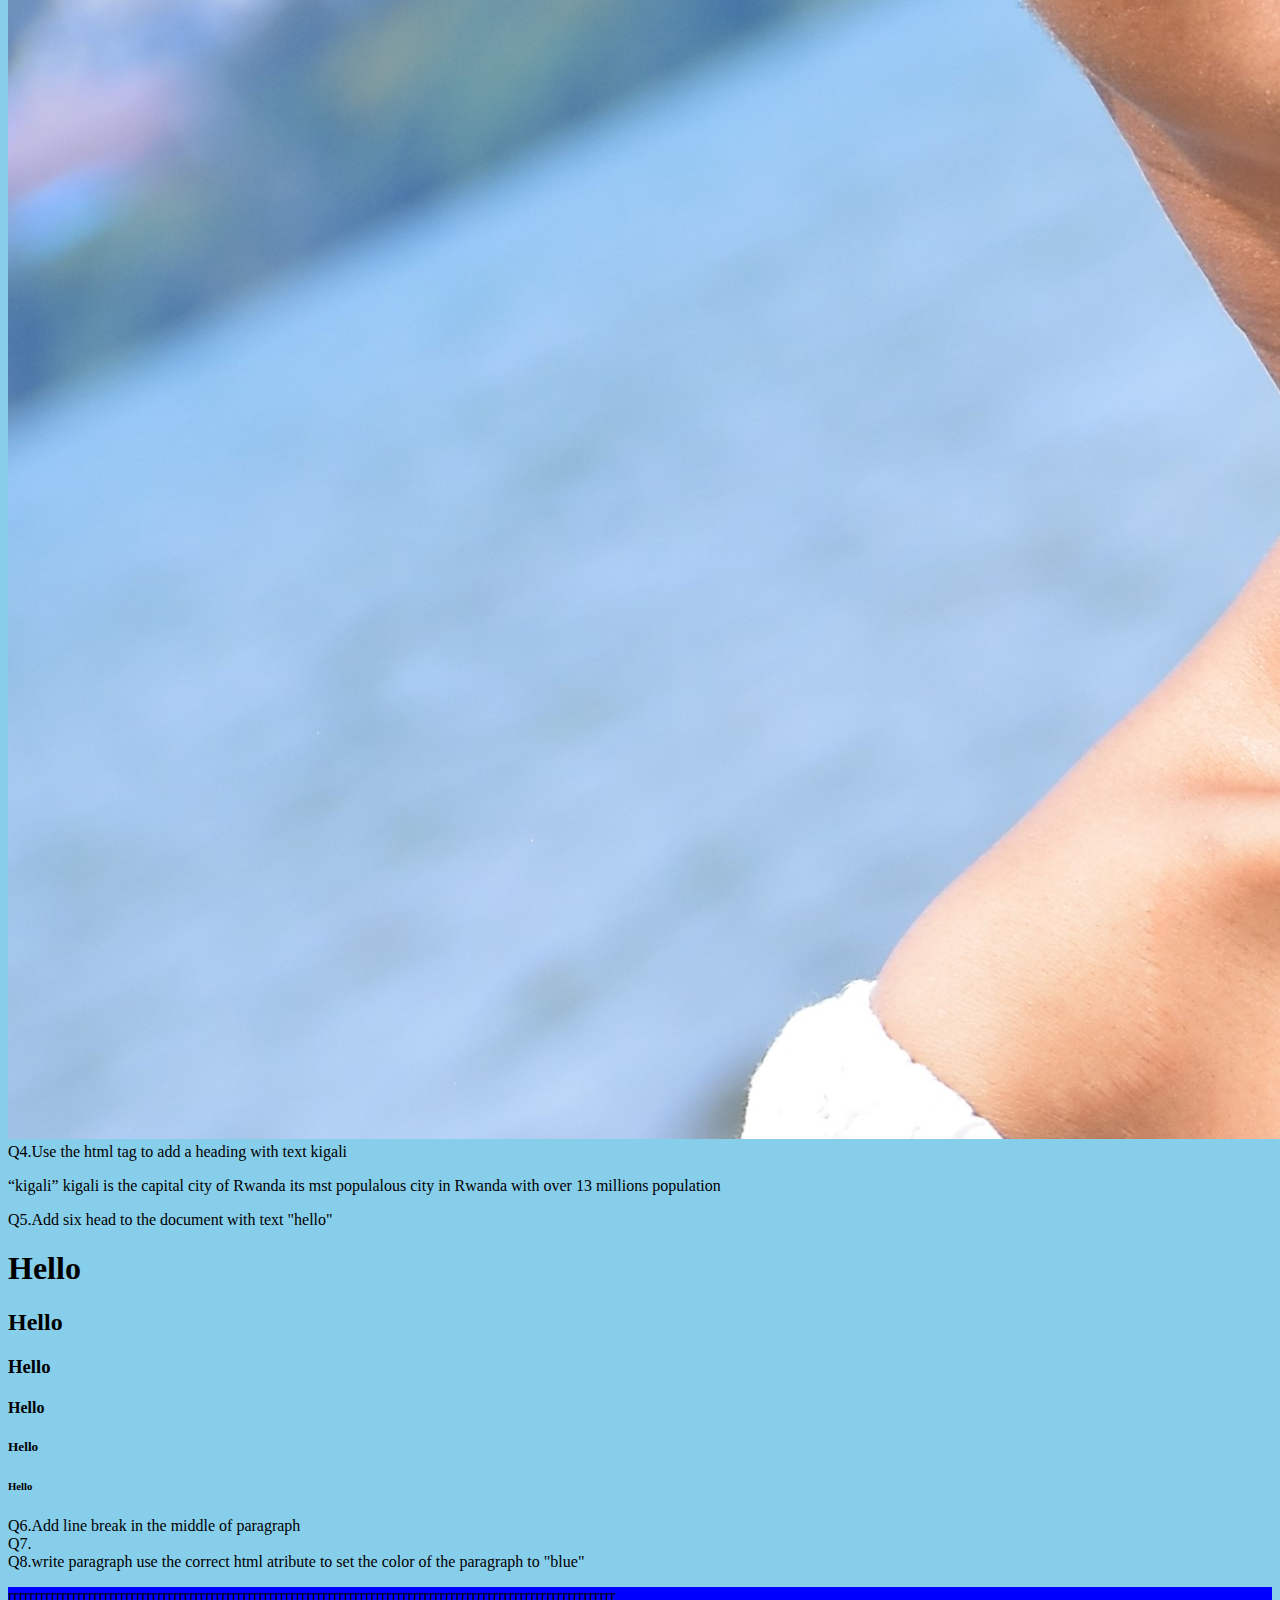
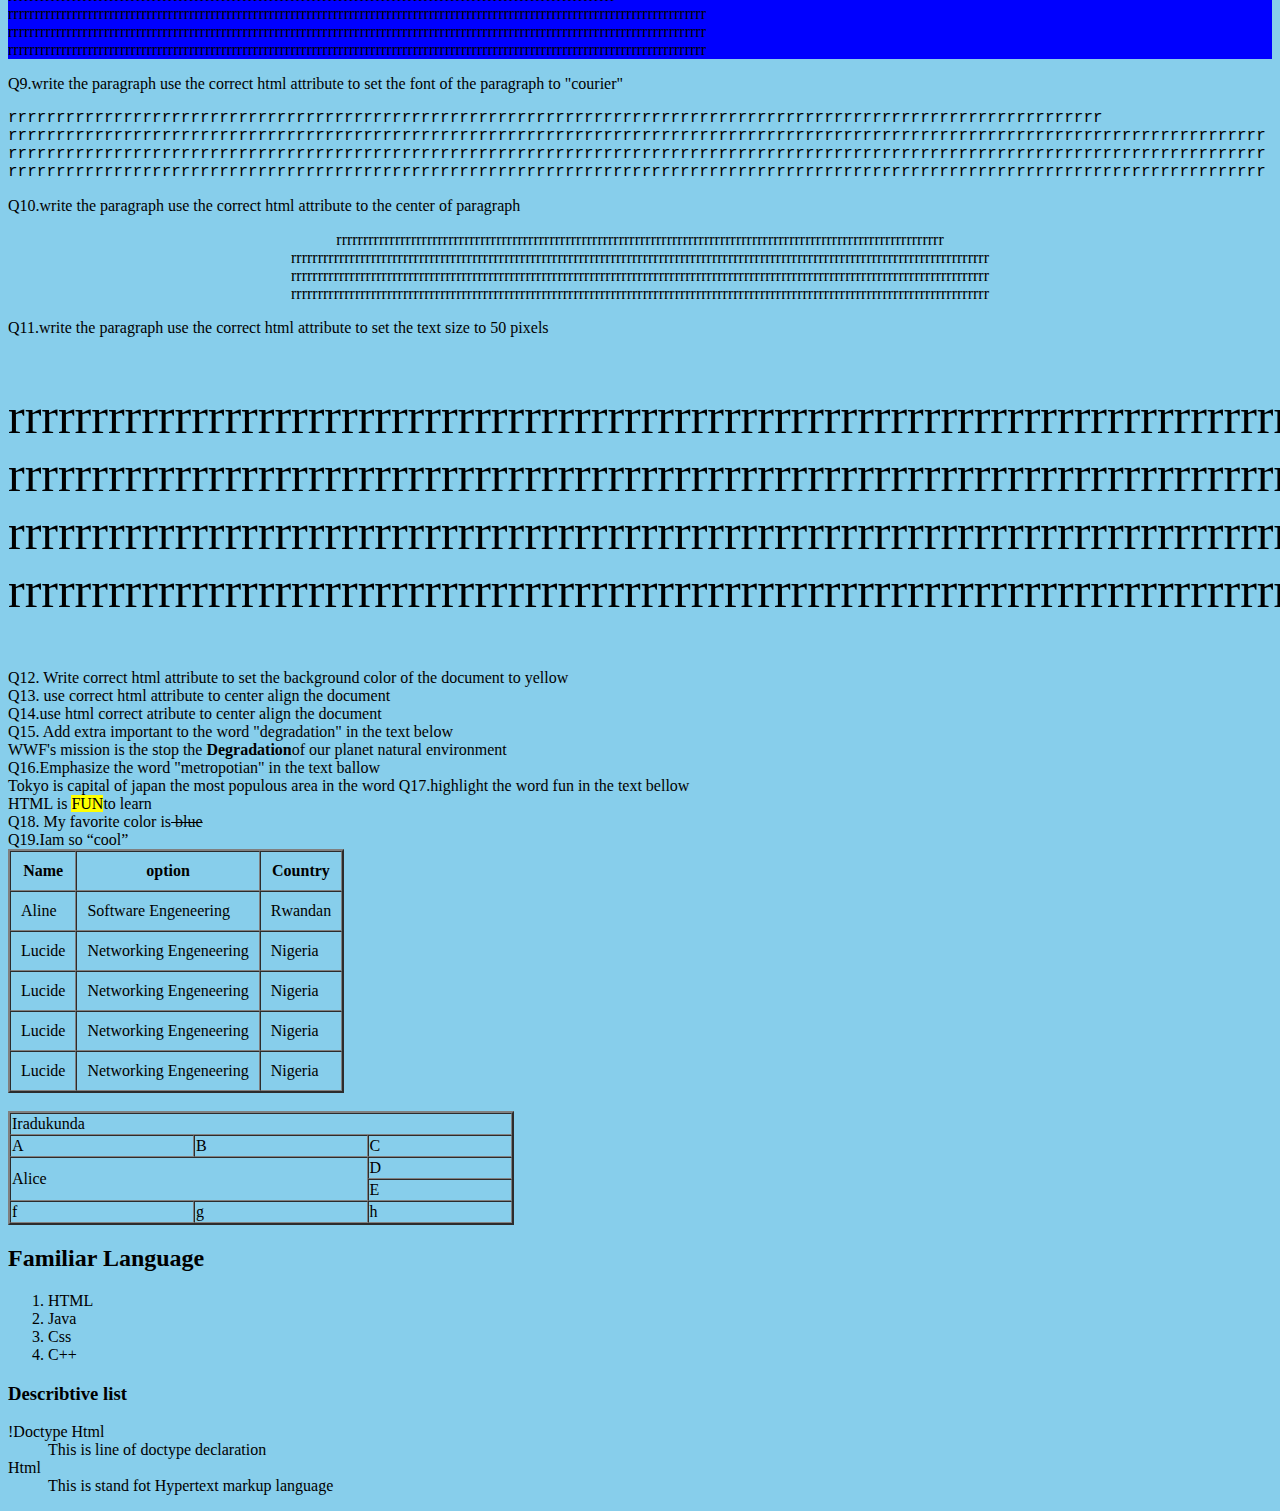
<file: Assignment/work.html>
<!Doctype html>
<html>
<head><title>WORK</title>
<style>
body {
background-color:skyblue;
}

</style>
</head>
<body>
<h1>EXERCISES</h1>
Q1.Set the size of the Image to 250 pixels wide and 400 pixels tall.<br>
<img src="ruth.JPG" alt="My picture" width=250 px height=400px ><br>
Q2.Make the element below a link that goes to  </br>
<a href="https://www.google.com">Google</a><br>
Q3. <img src="ruth.JPG"><br>
Q4.Use the html tag to add a heading with text kigali <br>
<p><q>kigali</q>
kigali is the capital city of Rwanda its mst populalous city in Rwanda with over 13 millions population
</p>
Q5.Add six head to the document with  text  "hello"<br>
<header>
<h1>Hello</h1>
<h2>Hello</h2>
<h3>Hello</h3>
<h4>Hello</h4>
<h5>Hello</h5>
<h6>Hello</h6>
</header>
Q6.Add line break in the middle of paragraph
<br>
Q7.<br>
Q8.write paragraph use the correct html atribute to set the color of the paragraph to "blue"  <br>
<p style="background-color:blue;">rrrrrrrrrrrrrrrrrrrrrrrrrrrrrrrrrrrrrrrrrrrrrrrrrrrrrrrrrrrrrrrrrrrrrrrrrrrrrrrrrrrrrrrrrrrrrrrrrrrrrrrrrrrrrrrrrr<br>rrrrrrrrrrrrrrrrrrrrrrrrrrrrrrrrrrrrrrrrrrrrrrrrrrrrrrrrrrrrrrrrrrrrrrrrrrrrrrrrrrrrrrrrrrrrrrrrrrrrrrrrrrrrrrrrrrrrrrrrrrrrrrrrrrr<br>rrrrrrrrrrrrrrrrrrrrrrrrrrrrrrrrrrrrrrrrrrrrrrrrrrrrrrrrrrrrrrrrrrrrrrrrrrrrrrrrrrrrrrrrrrrrrrrrrrrrrrrrrrrrrrrrrrrrrrrrrrrrrrrrrrr<br>rrrrrrrrrrrrrrrrrrrrrrrrrrrrrrrrrrrrrrrrrrrrrrrrrrrrrrrrrrrrrrrrrrrrrrrrrrrrrrrrrrrrrrrrrrrrrrrrrrrrrrrrrrrrrrrrrrrrrrrrrrrrrrrrrrr</p>
Q9.write the paragraph use the correct html attribute to set the font of the paragraph to "courier"<br>
<p style="font-family:courier;">rrrrrrrrrrrrrrrrrrrrrrrrrrrrrrrrrrrrrrrrrrrrrrrrrrrrrrrrrrrrrrrrrrrrrrrrrrrrrrrrrrrrrrrrrrrrrrrrrrrrrrrrrrrrrrrrrr<br>rrrrrrrrrrrrrrrrrrrrrrrrrrrrrrrrrrrrrrrrrrrrrrrrrrrrrrrrrrrrrrrrrrrrrrrrrrrrrrrrrrrrrrrrrrrrrrrrrrrrrrrrrrrrrrrrrrrrrrrrrrrrrrrrrrr<br>rrrrrrrrrrrrrrrrrrrrrrrrrrrrrrrrrrrrrrrrrrrrrrrrrrrrrrrrrrrrrrrrrrrrrrrrrrrrrrrrrrrrrrrrrrrrrrrrrrrrrrrrrrrrrrrrrrrrrrrrrrrrrrrrrrr<br>rrrrrrrrrrrrrrrrrrrrrrrrrrrrrrrrrrrrrrrrrrrrrrrrrrrrrrrrrrrrrrrrrrrrrrrrrrrrrrrrrrrrrrrrrrrrrrrrrrrrrrrrrrrrrrrrrrrrrrrrrrrrrrrrrrr</p>

Q10.write the paragraph use the correct html attribute to the center of paragraph <br>
<p style="text-align:center;">rrrrrrrrrrrrrrrrrrrrrrrrrrrrrrrrrrrrrrrrrrrrrrrrrrrrrrrrrrrrrrrrrrrrrrrrrrrrrrrrrrrrrrrrrrrrrrrrrrrrrrrrrrrrrrrrrr<br>rrrrrrrrrrrrrrrrrrrrrrrrrrrrrrrrrrrrrrrrrrrrrrrrrrrrrrrrrrrrrrrrrrrrrrrrrrrrrrrrrrrrrrrrrrrrrrrrrrrrrrrrrrrrrrrrrrrrrrrrrrrrrrrrrrr<br>rrrrrrrrrrrrrrrrrrrrrrrrrrrrrrrrrrrrrrrrrrrrrrrrrrrrrrrrrrrrrrrrrrrrrrrrrrrrrrrrrrrrrrrrrrrrrrrrrrrrrrrrrrrrrrrrrrrrrrrrrrrrrrrrrrr<br>rrrrrrrrrrrrrrrrrrrrrrrrrrrrrrrrrrrrrrrrrrrrrrrrrrrrrrrrrrrrrrrrrrrrrrrrrrrrrrrrrrrrrrrrrrrrrrrrrrrrrrrrrrrrrrrrrrrrrrrrrrrrrrrrrrr</p>


Q11.write the paragraph use the correct html attribute to set the text size to 50 pixels <br>
<p style="font-size:50px;">rrrrrrrrrrrrrrrrrrrrrrrrrrrrrrrrrrrrrrrrrrrrrrrrrrrrrrrrrrrrrrrrrrrrrrrrrrrrrrrrrrrrrrrrrrrrrrrrrrrrrrrrrrrrrrrrrr<br>rrrrrrrrrrrrrrrrrrrrrrrrrrrrrrrrrrrrrrrrrrrrrrrrrrrrrrrrrrrrrrrrrrrrrrrrrrrrrrrrrrrrrrrrrrrrrrrrrrrrrrrrrrrrrrrrrrrrrrrrrrrrrrrrrrr<br>rrrrrrrrrrrrrrrrrrrrrrrrrrrrrrrrrrrrrrrrrrrrrrrrrrrrrrrrrrrrrrrrrrrrrrrrrrrrrrrrrrrrrrrrrrrrrrrrrrrrrrrrrrrrrrrrrrrrrrrrrrrrrrrrrrr<br>rrrrrrrrrrrrrrrrrrrrrrrrrrrrrrrrrrrrrrrrrrrrrrrrrrrrrrrrrrrrrrrrrrrrrrrrrrrrrrrrrrrrrrrrrrrrrrrrrrrrrrrrrrrrrrrrrrrrrrrrrrrrrrrrrrr</p>
Q12. Write correct html attribute to set the background color of the document to yellow <br>
Q13. use correct html attribute to center align the document <br>
Q14.use html correct atribute to center align the document <br>
Q15. Add extra important to the word "degradation" in the text below <br>
WWF's mission is the stop the <strong> Degradation</strong>of our planet natural environment <br>
Q16.Emphasize the word "metropotian" in the text ballow <br>
Tokyo is capital of japan the most populous area in the word
Q17.highlight the word fun in the text bellow<br>
HTML is <mark>FUN</mark>to learn<br>
Q18. My favorite color is<del> blue</del><br>
Q19.Iam so <q>cool</q> <br>



<link rel="icon" href=""> </link>
<table border=2 cellspacing=0 cellpadding=10>
<tr>
<th>Name </th>
<th>option</th>
<th>Country</th>
</tr>
<tr>
<td>Aline </td>
<td>Software Engeneering</td>
<td>Rwandan</td>
</tr>
<tr>
<td>Lucide </td>
<td>Networking Engeneering</td>
<td>Nigeria</td>
</tr>
<tr>
<td>Lucide </td>
<td>Networking Engeneering</td>
<td>Nigeria</td>
</tr>
<tr>
<td>Lucide </td>
<td>Networking Engeneering</td>
<td>Nigeria</td>
</tr>
<tr>
<td>Lucide </td>
<td>Networking Engeneering</td>
<td>Nigeria</td>
</tr>
</table><br>
<table border=2 cellspacing=0 style="border-collapse=collapse; width:40%;">
<tr >
<td colspan="3">Iradukunda</td>
</tr>
<tr>
<td>A</td>
<td>B</td>
<td>C</td>
</tr>
<tr>
<td rowspan="2" colspan="2">Alice</td>
<td>D</td>
</tr>
<tr>
<td>E</td>
</tr>
<tr>
<td>f</td>
<td>g</td>
<td>h</td>
</tr>
</table>
<h2>Familiar Language</h2>
<ol>
<li>HTML</li>
<li>Java</li>
<li>Css</li>
<li>C++</li>
</ol>
<h3>Describtive list</h3>
<dl>
<dt>!Doctype Html</dt>
<dd>This is line of doctype declaration</dd>
<dt>Html</dt>
<dd>This is stand fot Hypertext markup language</dd>
</dl>
</body>
</html>
</file>
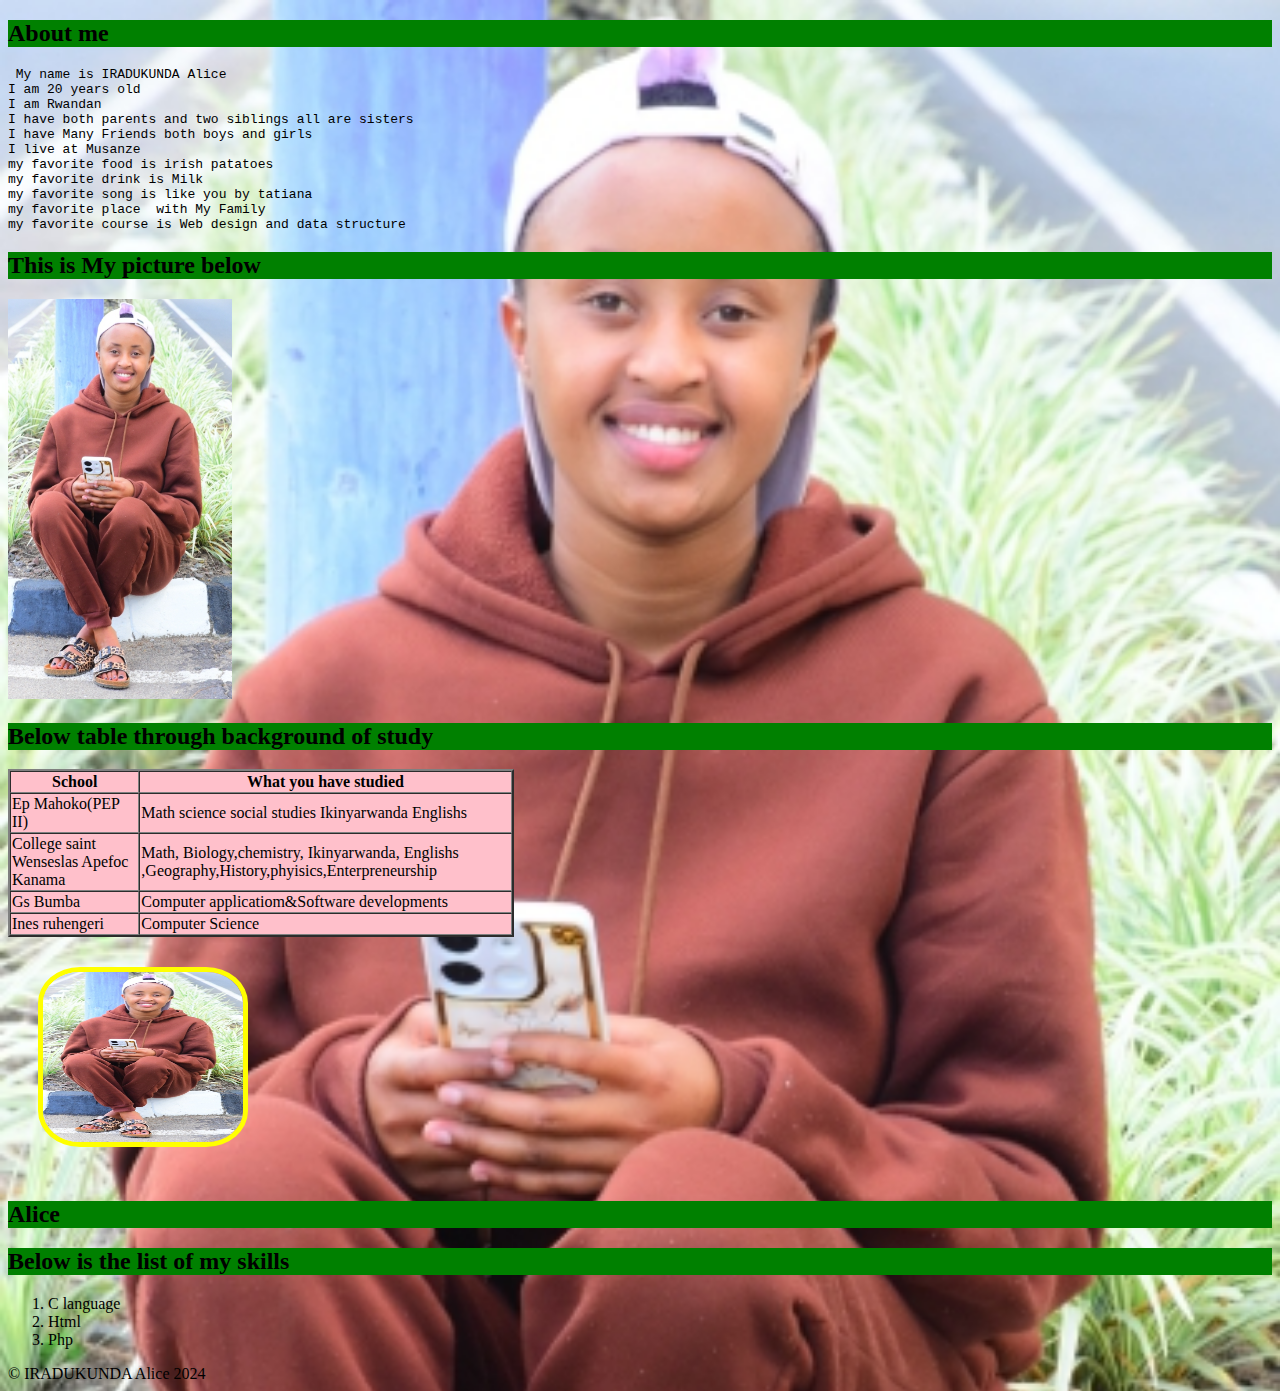
<file: Assignment/work2.html>
<!Doctype html>
<html>
<head><title>WORK</title>
<link rel="icon" href="favicon.ico">
<link rel="stylesheet" href="work2.css">
</head>
<body>
<h2>  About me</h2> 
<pre> My name is IRADUKUNDA Alice
I am 20 years old
I am Rwandan
I have both parents and two siblings all are sisters
I have Many Friends both boys and girls
I live at Musanze 
my favorite food is irish patatoes
my favorite drink is Milk
my favorite song is like you by tatiana 
my favorite place  with My Family
my favorite course is Web design and data structure
</pre>
<h2>This is My picture below</h2>
<img src="DSC_4058.JPG" alt="My picture"><br>
<h2>Below table through background of study</h2>
<table border=2 cellspacing=0 style="border-collapse=collapse; width:40%;">
<tr>
<th>School</th>
<th>What you have studied </th>
</tr>
<tr>
<td>Ep Mahoko(PEP II)</td>
<td>Math science social studies Ikinyarwanda Englishs </td>
</tr>
<tr>
<td>College saint Wenseslas Apefoc Kanama</td>
<td>Math, Biology,chemistry, Ikinyarwanda, Englishs ,Geography,History,phyisics,Enterpreneurship</td>
</tr>
<tr>
<td> Gs Bumba</td>
<td>Computer applicatiom&Software developments </td>
</tr>
<tr>
<td> Ines ruhengeri</td>
<td>Computer Science </td>
</tr>
</table>
<div class="img">
<img src="DSC_4058.JPG" alt="My picture">
</div>
<div id="first">
<h2>Alice</h2>
</div>
<h2>Below is the list of my skills</h2>
<ol>
<li>C language</li>
<li>Html</li>
<li>Php</li>
</ol>
&copy; IRADUKUNDA Alice 2024
</body>
</html>
</file>
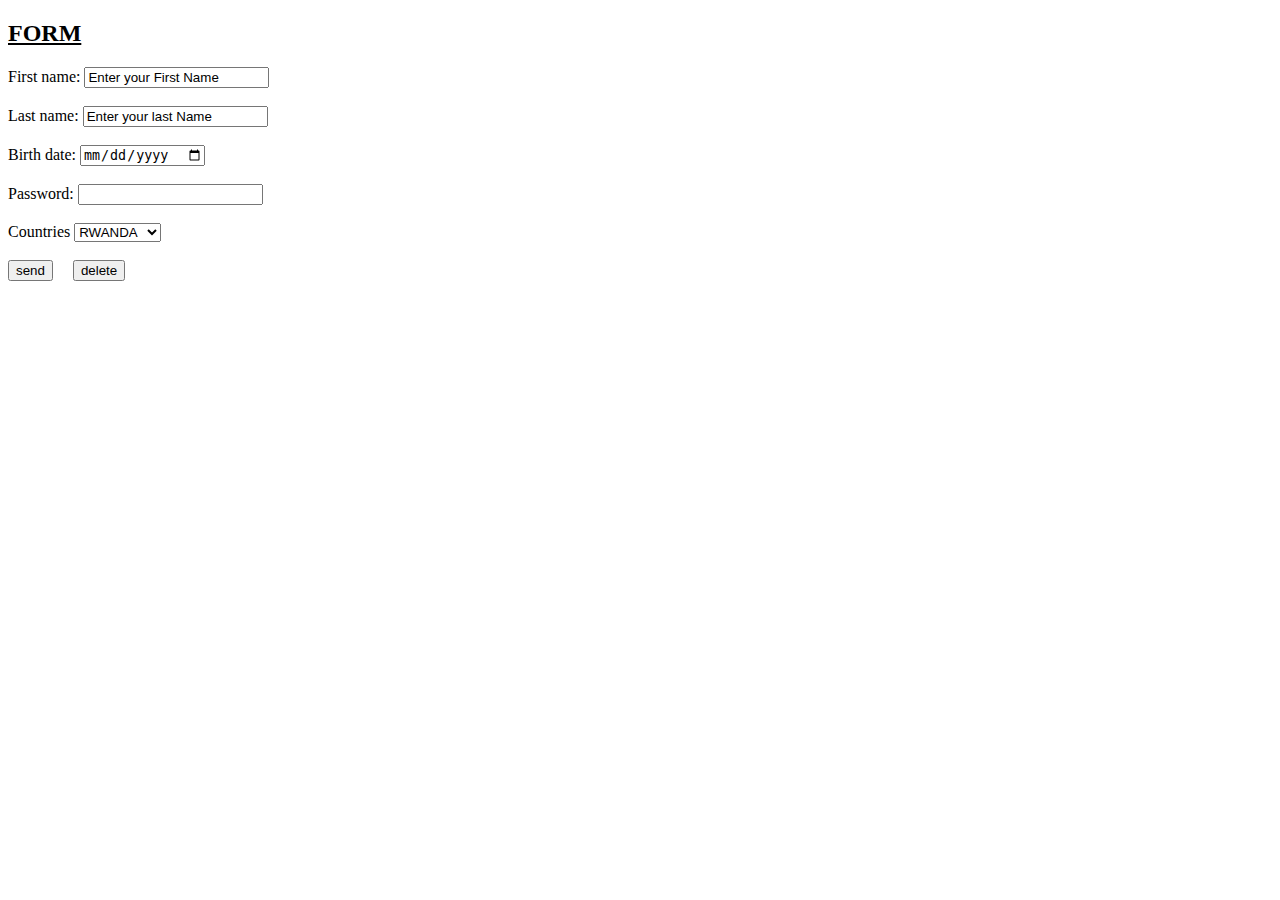
<file: Assignment/work3.html>
<!doctype html>
<html>
<head>
<title>FORM</title>
</head>
<body>
<form>
<h2><u>FORM</u></h2>
<label>First name:</label>
<input type="text" name="fname" value="Enter your First Name"><br><br>
<label>Last name:</label>
<input type="text" name="lname" value="Enter your last Name"><br><br>
<label>Birth date:</label>
<input type="date" name="bdate" value=""><br><br>
<label>Password:</label>
<input type="password" name="psw" value=""><br><br>
<label>Countries<label>
<select name="Countries">
<option>RWANDA</option>
<option>SOUDAN</option>
<option>LIBERIAN</option>
<option>CONGO</option>
<option>TANZANIA</option>
<option>KENYA</option>
</select><br><br>
<input type="submit" name="SEND" value="send">&nbsp;&nbsp;&nbsp;&nbsp;
<input type="reset" name="delete" value="delete">


</form>
</body>
</html>
</file>
<file: styles.css>
body {
    font-family: Arial, sans-serif;
    margin: 0;
    padding: 0;
    line-height: 1.6;
}

header {
    background: #009999;
    color: #fff;
    padding: 10px 0;
    text-align: center;
}

nav ul {
    list-style: none;
    padding: 0;
}

nav ul li {
    display: inline;
    margin: 0 15px;
}

nav ul li a {
    color: #fff;
    text-decoration: none;
}
nav ul li a:hover{
background-color: skyblue;
}
.work{
    height: 30rem;
    width: 30rem;
    top: -10rem;
}


section {
    padding: 20px;
    margin: 10px;
}

h2 {
    color: #333;
}

.product-container {
    display: flex;
    justify-content: space-around;
    flex-wrap: wrap;
}

.product {
    border: 1px solid #ddd;
    border-radius: 5px;
    padding: 10px;
    margin: 10px;
    text-align: center;
    width: 30%;
}

.product img {
    max-width: 100%;
    border-radius: 5px;
}

form {
    display: flex;
    flex-direction: column;
}

form label {
    margin: 5px 0 5px;
}

form input, form textarea {
    padding: 10px;
    margin-bottom: 10px;
    border: 1px solid #ccc;
    border-radius: 5px;
}

button {
    background: #333;
    color: #fff;
    padding: 10px;
    border: none;
    border-radius: 5px;
    cursor: pointer;
}

button:hover {
    background: #555;
}

footer {
    text-align: center;
    padding: 10px;
    background:  #009999;
    color: #fff;
    position: relative;
    bottom: 0;
    width: 100%;
}
</file>
<file: Assignment/assignment2.css>
body{
	background-color:#e6ffff;
	text-align:center;
}
a{
	text-decoration:none;
	padding:10px;
	font-family:lucida handwriting;
	
}
a:hover{
	color:red;
	
}
a:link{
	color:green;
}
a:visited{
	color:blue;
}
a:active{
	color:hotpink;
}
.first{
	background-color:red;
	width:200px;
	height:200px;
	padding:50px;
	sc
}
.second{
	background-color:green;
	width:200px;
	height:200px;
	padding:50px;
	margin-left:245px;
}
.third{
	background-color:yellow;
	width:200px;
	height:200px;
	padding:50px;
	margin-left:490px;
}
.fouth{
	background-color:none;
	width:900px;
	height:200px;
	padding:70px;
	border: black;
	border-style:solid ;
	margin-bottom:20px;
}
h3{
text-decoration-line: underline;
text-transform:lowercase;
text-indent:200px;
line-height:8;
}
</file>
<file: Assignment/work7.css>
*{
	margin:0px;
}
.navbar{
	background-color:LightGray;
	width:100%;
	height:90px;
	border: black;
	border-style:solid ;
}
.navbar ul li{
	float:left;
	display:inline-block;
	padding:10px;
}	
.nav ol li{
	float:right;
	display:inline-block;
	padding:10px;
}
a:hover{
	background-color:skyblue;
}
.first{
	background-color:LightGray;
	width:100%;
	height:600px;
	border: black;
	border-style:solid ;
    text-transform:uppercase;
	text-align:center;
}
h1{
	text-transform:lowercase;
	font-family:lucida handwriting;
	color:blue;
}
h3{
	text-decoration:underline;
	font-style:italic;
}
img{
   float:left;
	height:5%;
	width:3%;
	background-image:ulr("ruth.JPG");
	border-radius:20%;
	position:absolute;
	top:0%;
}
.pic img{
	position:absolute;
	width:20%;
	height:60%;
	margin-left:40%;
	margin-top:19%;
	border-radius:50%;
	background-image:ulr("ruth.JPG");

}
.second{
	background-color:#001a1a;
    font-size:32px;	
	border-radius:12px;
	padding:12px;
	color:white;
	text-align:center;
	
}
.third{
	width:100%;
	height:400px;
	border: black;
	border-style:solid;
	background-color:LightGray;
	
}
.third ul{
	list-style-type: square;
	background-color:white;
}
.third ol{
	background-color:white;
	list-style-type:none;
}
table,th,td{
	border-collapse:collapse;
	width:35%;

}
.fouth{
	background-color:LightGray;
	border: black;
	width:100%;
	height:300px;
	border-style:solid;
}
th.{
	background-color:green;
}
th,td{
	text-align:left;
	padding:8px;
}
tr:nth-child(even){
	background-color:blue;
	color:white;
}
a{
	text-decoration:none;
    font-size:12px;	
	color:black;
	font-size:20%;
	 font-family: Arial, Helvetica, sans-serif;
}
.five{
	background-color:LightGray;
	border: black;
	width:100%;
	height:400px;
	border-style:solid;
}
th.{
	background-color:green;
}
th,td{
	text-align:left;
	padding:8px;
}
tr:nth-child(even){
	background-color:blue;
	color:white;
}
a{
	text-decoration:none;
    font-size:12px;	
	color:white;
}
.seven{
	background-color:MediumSeaGreen;
	position:fixed;
	left:12px;
	border:solid;
}
.box{
	background-color:LightGray;
	border: black;
	height:400px;
	border-style:solid;
}
</file>
<file: Assignment/work2.css>
body{
	background-image:url("DSC_4058.JPG");
	background-repeat:no-repeat;
	background-size:cover;
}
img{
	 width:250 ; 
	 height:400px ;
}
h2{
	background-color:green;
}
div img{
	width:200px;
	height:170px;
	border-style: double;
	border-style: solid;
	border-radius:20%;
	background-image:url("DSC_4058.JPG");
	border-color: yellow;
	border:5px  solid yellow;
	margin-top:30px;
	margin-left:30px;
	margin-bottom:30px;
	margin-right:30px;
	}
	table{
		background-color:pink;
	}
	.first{
    width:200px;
	height:200px;
	padding-left:30px;
	background-color:red;
	}
</file>
